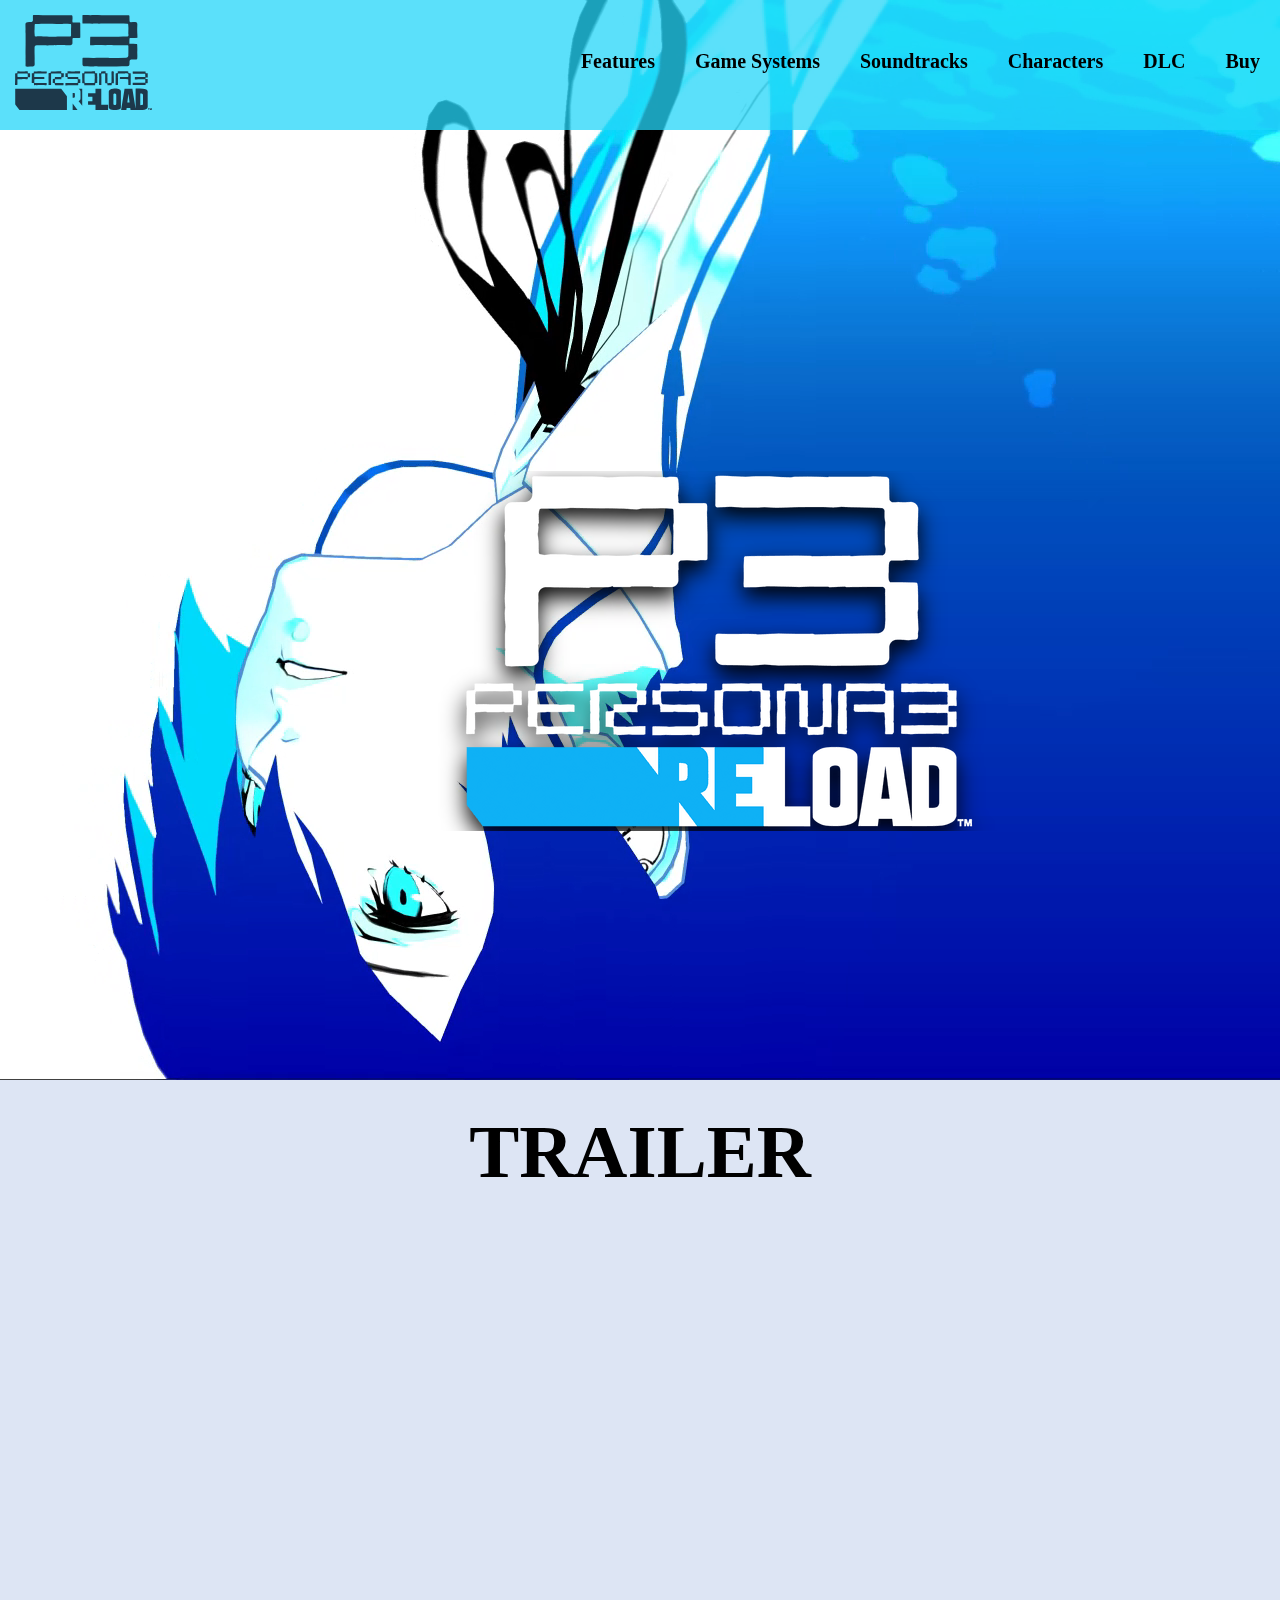
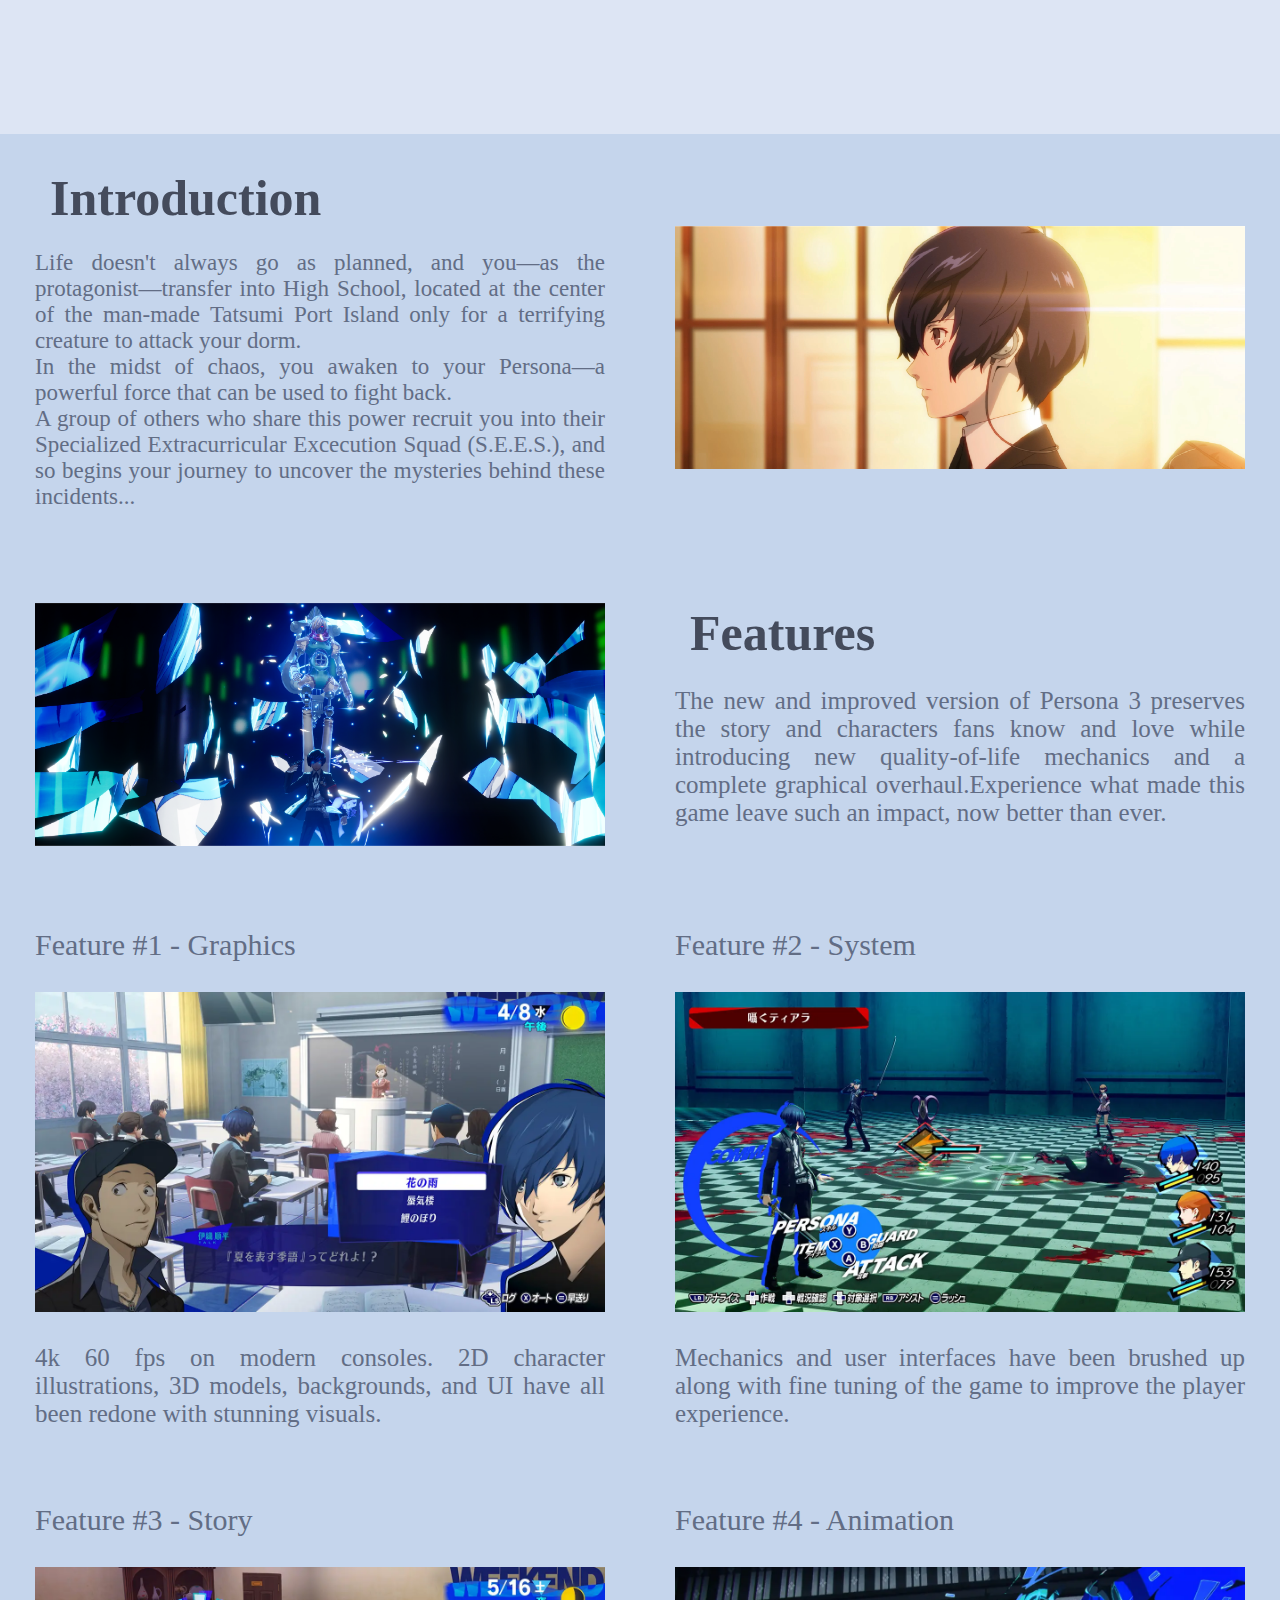
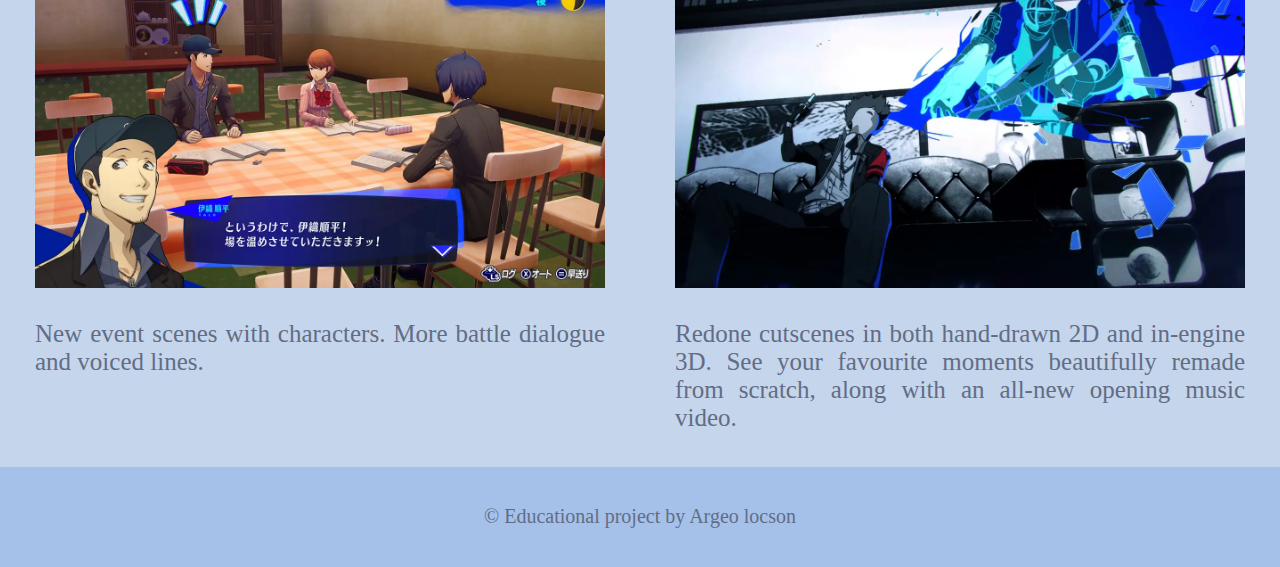
<file: Web Project/index.html>
<!DOCTYPE html>
<html>

<head>
    <title>Persona 3 Reload</title>
    <link rel="icon" type="image/x-icon" href="images/P3RLogo.png">
    <link rel="stylesheet" href="CSS/description.css">
    <link rel="stylesheet" href="CSS/navigation.css">
    <link rel="stylesheet" href="CSS/trailer.css">
    <link rel="stylesheet" href="CSS/global.css">
    <style>
        html {
            scroll-behavior: smooth;
            box-sizing: border-box;
            scroll-padding-top: 145px;
            /* height of sticky header */
          }
    
          body {
            width: 100%;
            margin: 0;
            padding: 0;
            overflow-x: hidden;
            background-color: #dde5f4;
          }
    
          .header {
            font-size: 25px;
          }
    
          .section-container {
            display: flex;
            flex-direction: row;
            font-size: 30px;
            text-align: justify;
            background-color: #c5d5ec;
          }
    
          .left-container {
            display: flex;
            justify-content: center;
            align-items: center;
            padding: 10px;
            margin: 25px 25px;
            flex: 50%;
          }
    
          .right-container {
            padding: 10px;
            display: flex;
            justify-content: center;
            align-items: center;
            margin: 25px 25px;
            flex: 50%;
          }
    
          .contact-form input {
            margin: 15px 0;
            display: block;
          }
    
          .logo6 {
            width: 50%;
            margin-left: auto;
            position: absolute;
            right: 330px;
            top: 50%;
            bottom: 0%;
            display: grid;
            width: 40%;
            justify-items: center;
            z-index: 0;
          }
    
          /* Checks for width and height of the web */
          @media (max-width: 890px) {
            iframe {
              height: 317px;
              width: 560px;
            }
    
            .trailer-section {
              margin-top: 50px;
              height: 500px;
            }
    
            .topspace {
              background-color: rgba(0, 182, 255, 0.8);
            }
    
            /* Change top bar tab lists */
            .father {
              display: contents;
            }
    
            .navbar {
              display: none;
            }
    
            /* repositions */
            .logo6 {
              right: 330px;
              top: 42%;
            }
    
            .html {
              scroll-padding-top: 275px;
              /* height of sticky header */
            }
          }
    </style>
    <script></script>
    <base />
</head>

<body>
    <nav>
        <div class="father">
            <div class="topnav">
                <a href="#" id="logo">
                    <img src="images/p3rlogo.svg">
                </a>
                <div id="myLinks">
                    <a href="./index.html">Features</a>
                    <a href="./gamesystems.html">Game Systems</a>
                    <a href="./tracks.html">Soundtracks</a>
                    <a href="./characters.html">Characters</a>
                    <a href="./dlc.html">DLC</a>
                    <a href="./buy.html">Buy</a>
                </div>
                <a href="javascript:void(0);" class="icon" onclick="myFunction()">
                    <img id="NavStackIcon" src="images/stack logo.png">
                </a>
            </div>
        </div>
        <div class="navbar">
            <a href="#" id="logo2">
                <img src="images/p3rlogo.svg">
            </a>
            <a href="./buy.html" class="menu-element">Buy</a>
            <a href="./dlc.html" class="menu-element">DLC</a>
            <a href="./characters.html" class="menu-element">Characters</a>
            <a href="./tracks.html" class="menu-element">Soundtracks</a>
            <a href="./gamesystems.html" class="menu-element">Game Systems</a>
            <a href="./index.html" class="menu-element">Features</a>
        </div>
    </nav>
    <main>
        <div id="hero" class="video-container">
            <video autoplay muted loop class="main-screen-bg">
                <source src="./Videos/maincharacterOnWater.mp4" type="video/mp4">
            </video>
            <div class="logo6">
                <h1>
            <object data="images/P3RLogo.png" title="Persona 3 Reload"> Persona 3 Reload </object>
          </h1>
            </div>
        </div>
        <div class="trailer-section">
            <span style="display: block;" id="trailer-header">TRAILER</span>
            <div class="trailer-container">
                <iframe width="840" height="475" tabindex="-1" type="text/html" src="https://www.youtube.com/embed/2hUxmiN2Qdc?autoplay=1&mute=1" title="YouTube video player" frameborder="0" allowfullscreen></iframe>
            </div>
        </div>
        <div class="intro">
            <div class="section-container">
                <div class="left-container">
                    <div class="text-section">
                        <span class="header-section">Introduction</span>
                        <p style="font-size: 23px;">Life doesn't always go as planned, and you—as the protagonist—transfer into High School, located at the center of the man-made Tatsumi Port Island only for a terrifying creature to attack your dorm.
                            <br>In the midst of chaos, you awaken to your Persona—a powerful force that can be used to fight back.
                            <br>A group of others who share this power recruit you into their Specialized Extracurricular Excecution Squad (S.E.E.S.), and so begins your journey to uncover the mysteries behind these incidents... </p>
                    </div>
                </div>
                <div class="right-container">
                    <div class="image-section">
                        <img src="images/intro-pic-mc.png">
                    </div>
                </div>
            </div>
        </div>
        <div class="game-features">
            <div class="section-container">
                <div class="left-container">
                    <div class="image-section">
                        <img src="images/intro-pic-orph.png">
                    </div>
                </div>
                <div class="right-container">
                    <div class="text-section" id="game-f">
                        <span class="header-section">Features</span>
                        <p style="font-size: 25px;">The new and improved version of Persona 3 preserves the story and characters fans know and love while introducing new quality-of-life mechanics and a complete graphical overhaul.Experience what made this game leave such an impact,
                            now better than ever.</p>
                    </div>
                </div>
            </div>
            <div class="section-container">
                <div class="features">
                    <p>Feature #1 - Graphics</p>
                    <img src="./images/graphics.webp">
                    <p class="fdesc">4k 60 fps on modern consoles. 2D character illustrations, 3D models, backgrounds, and UI have all been redone with stunning visuals.</p>
                </div>
                <div class="features">
                    <p>Feature #2 - System</p>
                    <img src="./images/system.webp">
                    <p class="fdesc">Mechanics and user interfaces have been brushed up along with fine tuning of the game to improve the player experience.</p>
                </div>
            </div>
            <div class="section-container">
                <div class="features">
                    <p>Feature #3 - Story</p>
                    <img src="./images/story.webp">
                    <p class="fdesc">New event scenes with characters. More battle dialogue and voiced lines.</p>
                </div>
                <div class="features">
                    <p>Feature #4 - Animation</p>
                    <img src="./images/animation.webp">
                    <p class="fdesc">Redone cutscenes in both hand-drawn 2D and in-engine 3D. See your favourite moments beautifully remade from scratch, along with an all-new opening music video.</p>
                </div>
            </div>
        </div>
    </main>
    <footer>
        <p> © Educational project by Argeo locson</p>
    </footer>
    <script>
        function myFunction() {
            var x = document.getElementById("myLinks");
            if (x.style.display === "block") {
              x.style.display = "none";
            } else {
              x.style.display = "block";
            }
          }
    </script>
    <script src="JS/scrollx.js"></script>
</body>

</html>
</file>
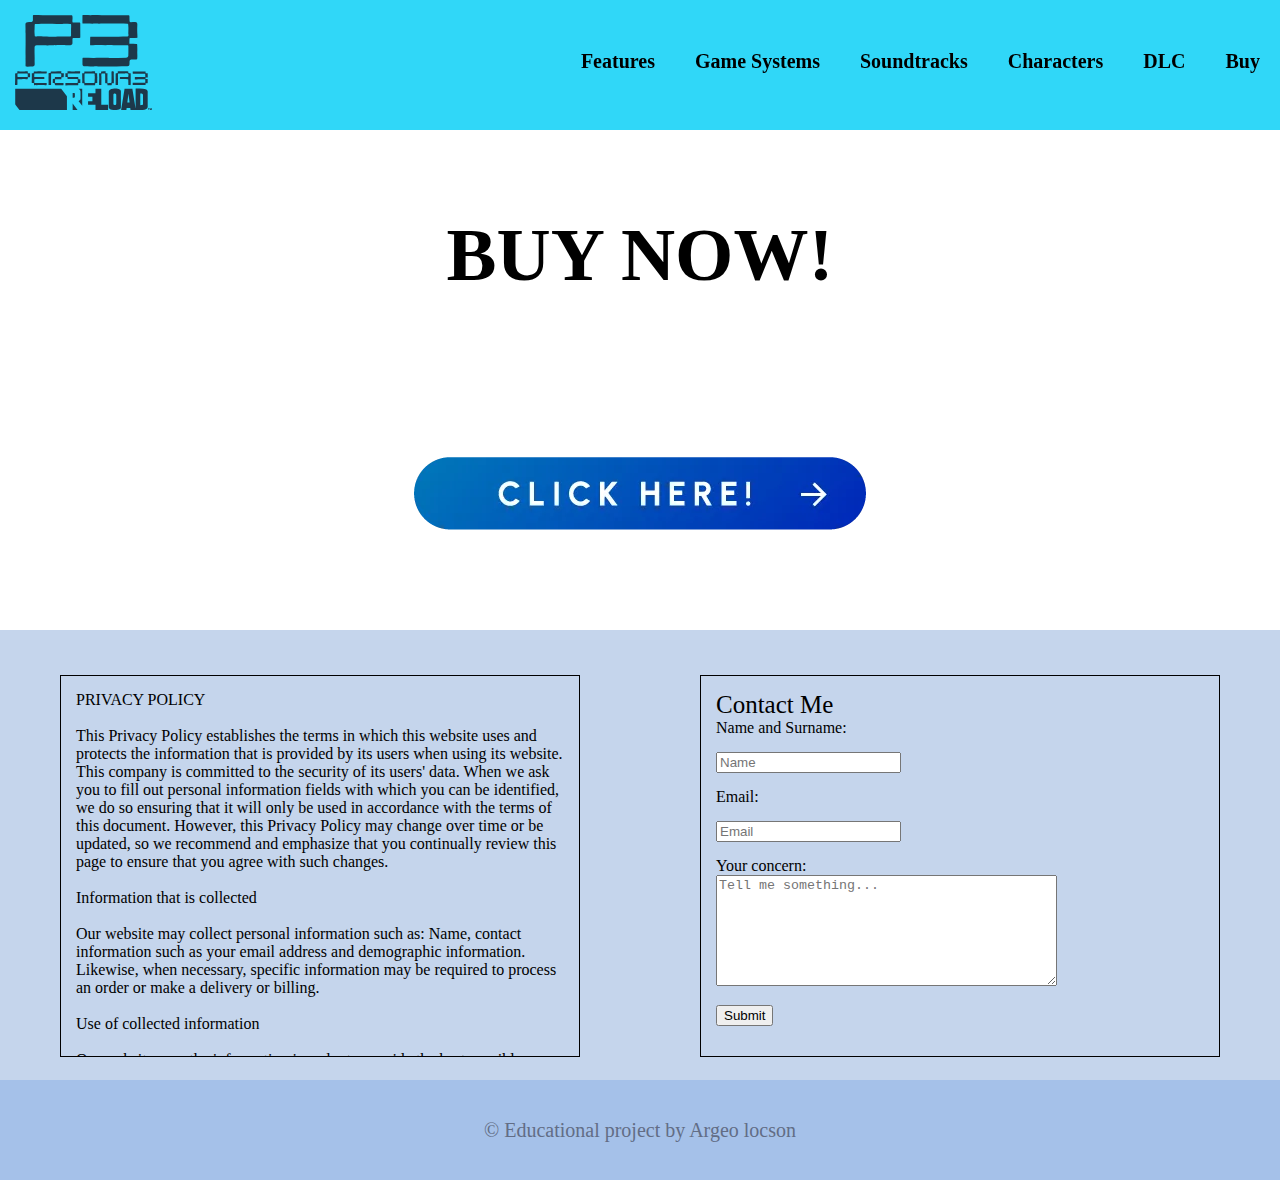
<file: Web Project/buy.html>
<!DOCTYPE html>
<html>

<head>
    <title>Persona 3 Reload</title>
    <link rel="icon" type="image/x-icon" href="images/P3RLogo.png">
    <link rel="stylesheet" href="CSS/description.css">
    <link rel="stylesheet" href="CSS/global.css">
    <link rel="stylesheet" href="CSS/characters.css">
    <link rel="stylesheet" href="CSS/navigation.css">
    <link rel="stylesheet" href="CSS/dlc.css">
    <style>
        html {
            scroll-behavior: smooth;
            box-sizing: border-box;
            scroll-padding-top: 145px;
            /* height of sticky header */
          }
    
          body {
            width: 100%;
            margin: 0;
            padding: 0;
            overflow-x: hidden;
            background-color: #dde5f4;
          }
    
          .header {
            font-size: 25px;
          }
    
          .section-container {
            display: flex;
            flex-direction: row;
            font-size: 30px;
            text-align: justify;
            background-color: #c5d5ec;
          }
    
          .left-container {
            display: flex;
            justify-content: center;
            align-items: center;
            padding: 10px;
            margin: 25px 25px;
            flex: 50%;
          }
    
          .right-container {
            padding: 10px;
            display: flex;
            justify-content: center;
            align-items: center;
            margin: 25px 25px;
            flex: 50%;
          }
    
          .end {
            width: 100%;
            height: 100px;
            background-color: #a5c1e9;
            font-size: 20px;
            display: flex;
            align-items: center;
            justify-content: center;
          }
    
          .end a {
            text-decoration: none;
            color: #626d85;
          }
    
          .contact-form input {
            margin: 15px 0;
            display: block;
          }
    
          .logo6 {
            width: 50%;
            margin-left: auto;
            position: absolute;
            right: 330px;
            top: 50%;
            bottom: 0%;
            display: grid;
            width: 40%;
            justify-items: center;
            z-index: 0;
          }
    
          /* Checks for width and height of the web */
          @media (max-width: 890px) {
            iframe {
              height: 317px;
              width: 560px;
            }
    
            .trailer-section {
              margin-top: 50px;
              height: 500px;
            }
    
            /* Change top bar tab lists */
            .father {
              display: contents;
            }
    
            .topspace {
              height: 65px;
              background-color: rgba(0, 182, 255, 0.8);
            }
    
            .navbar {
              display: none;
            }
    
            /* repositions */
            .logo6 {
              right: 330px;
              top: 42%;
            }
    
            .html {
              scroll-padding-top: 275px;
              /* height of sticky header */
            }
          }
    </style>
    <script></script>
    <base />
</head>

<body>
    <nav>
        <div class="father">
            <div class="topnav">
                <a href="#" id="logo">
                    <img src="images/p3rlogo.svg">
                </a>
                <div id="myLinks">
                    <a href="./index.html">Features</a>
                    <a href="./gamesystems.html">Game Systems</a>
                    <a href="./tracks.html">Soundtracks</a>
                    <a href="./characters.html">Characters</a>
                    <a href="./dlc.html">DLC</a>
                    <a href="./buy.html">Buy</a>
                </div>
                <a href="javascript:void(0);" class="icon" onclick="myFunction()">
                    <img id="NavStackIcon" src="images/stack logo.png">
                </a>
            </div>
        </div>
        <div class="navbar">
            <a href="#" id="logo2">
                <img src="images/p3rlogo.svg">
            </a>
            <a href="./buy.html" class="menu-element">Buy</a>
            <a href="./dlc.html" class="menu-element">DLC</a>
            <a href="./characters.html" class="menu-element">Characters</a>
            <a href="./tracks.html" class="menu-element">Soundtracks</a>
            <a href="./gamesystems.html" class="menu-element">Game Systems</a>
            <a href="./index.html" class="menu-element">Features</a>
        </div>
    </nav>
    <main>
        <div class="topspace"></div>
        <div class="buy-section">
            <span style="display: block; font-weight: 900;">BUY NOW!</span>
            <a href="https://persona.atlus.com/p3r/index.html?lang=en" target="blank_" style="width:452px;height:73px;">
                <img src="images/click_here.webp">
            </a>
        </div>
        <div class="contact-section">
            <div class="contact" style="height: 350px;"> PRIVACY POLICY
                <br>
                <br> This Privacy Policy establishes the terms in which this website uses and protects the information that is provided by its users when using its website. This company is committed to the security of its users' data. When
                we ask you to fill out personal information fields with which you can be identified, we do so ensuring that it will only be used in accordance with the terms of this document. However, this Privacy Policy may change over time or be updated,
                so we recommend and emphasize that you continually review this page to ensure that you agree with such changes.
                <br>
                <br>Information that is collected
                <br>
                <br> Our website may collect personal information such as: Name, contact information such as your email address and demographic information. Likewise, when necessary, specific information may be required to process an order or make a delivery
                or billing.
                <br>
                <br>Use of collected information
                <br>
                <br> Our website uses the information in order to provide the best possible service, particularly to maintain a record of users, orders if applicable, and improve our products and services. Emails may be sent periodically through our site
                with special offers, new products and other advertising information that we consider relevant to you or that may provide you with some benefit, these emails will be sent to the address you provide and may be canceled. whenever. This website
                is highly committed to fulfilling its commitment to keeping your information secure. We use the most advanced systems and constantly update them to ensure that there is no unauthorized access.
                <br>
                <br>Cookies
                <br>
                <br> A cookie refers to a file that is sent with the purpose of requesting permission to be stored on your computer. Upon accepting said file, it is created and the cookie is then used to obtain information regarding web traffic, and also
                facilitates future visits to a website. recurrent. Another function that cookies have is that with them the websites can recognize you individually and therefore provide you with the best personalized service on their website. Our website
                uses cookies to identify the pages that are visited and their frequency. This information is used only for statistical analysis and then the information is permanently deleted. You can delete cookies at any time from your computer. However,
                cookies help to provide a better service on the websites, they do not give access to information from your computer or from you, unless you want it and provide it directly. You can accept or deny the use of cookies, however most browsers
                automatically accept cookies as it serves to have a better web service. You can also change your computer settings to decline cookies. If they decline, you may not be able to use some of our services.
                <br>
                <br>Links to Third Parties
                <br>
                <br> This website may contain links to other sites that may be of interest to you. Once you click on these links and leave our page, we no longer have control over the site to which you are redirected and therefore we are not responsible for
                the terms or privacy or the protection of your data on those other third party sites. These sites are subject to their own privacy policies, so it is recommended that you consult them to confirm that you agree with them.
                <br>
                <br>Control of your personal information
                <br>
                <br> At any time you may restrict the collection or use of personal information that is provided to our website. Each time you are asked to fill out a form, such as the user registration form, you can check or uncheck the option to receive
                information by email. If you have selected the option to receive our newsletter or advertising, you can cancel it at any time. This company will not sell, assign or distribute personal information that is collected without your consent,
                unless required by a judge with a court order. This website reserves the right to change the terms of this Privacy Policy at any time.
            </div>
            <div class="contact" style="height: 350px;" id="special-contact">
                <span class="header">Contact Me</span>
                <form class="contact-form" method="" action="">
                    <span>Name and Surname:</span>
                    <input type="text" id="input-name" placeholder="Name">
                    <span>Email:</span>
                    <input type="email" id="input-email" placeholder="Email">
                    <span>Your concern:</span>
                    <br>
                    <textarea name="input-subject" placeholder="Tell me something..." cols="40" rows="7	"></textarea>
                    <input type="submit" id="submit_button" value="Submit">
                </form>
            </div>
        </div>
    </main>
    <footer>
        <p> © Educational project by Argeo locson</p>
    </footer>
    <script>
        function myFunction() {
            var x = document.getElementById("myLinks");
            if (x.style.display === "block") {
              x.style.display = "none";
            } else {
              x.style.display = "block";
            }
          }
    </script>
    <script src="JS/scrollx.js"></script>
</body>

</html>
</file>
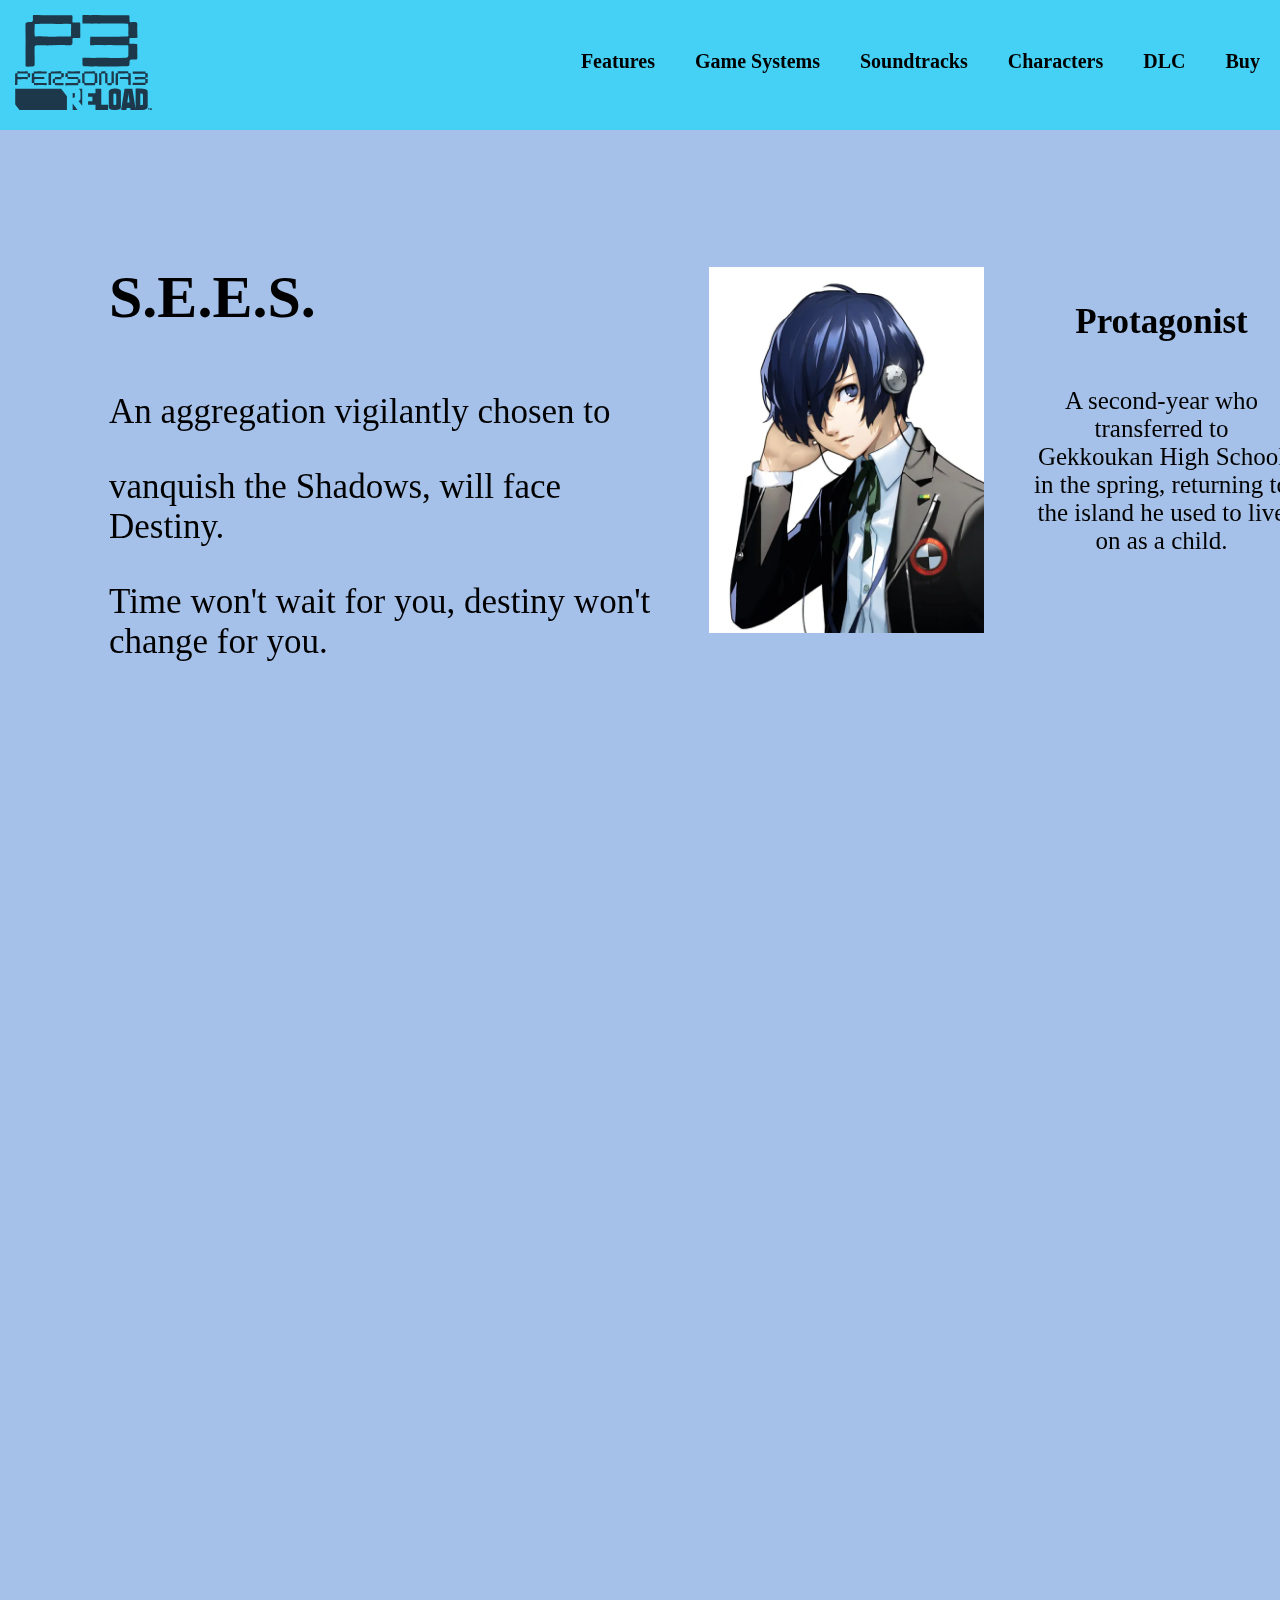
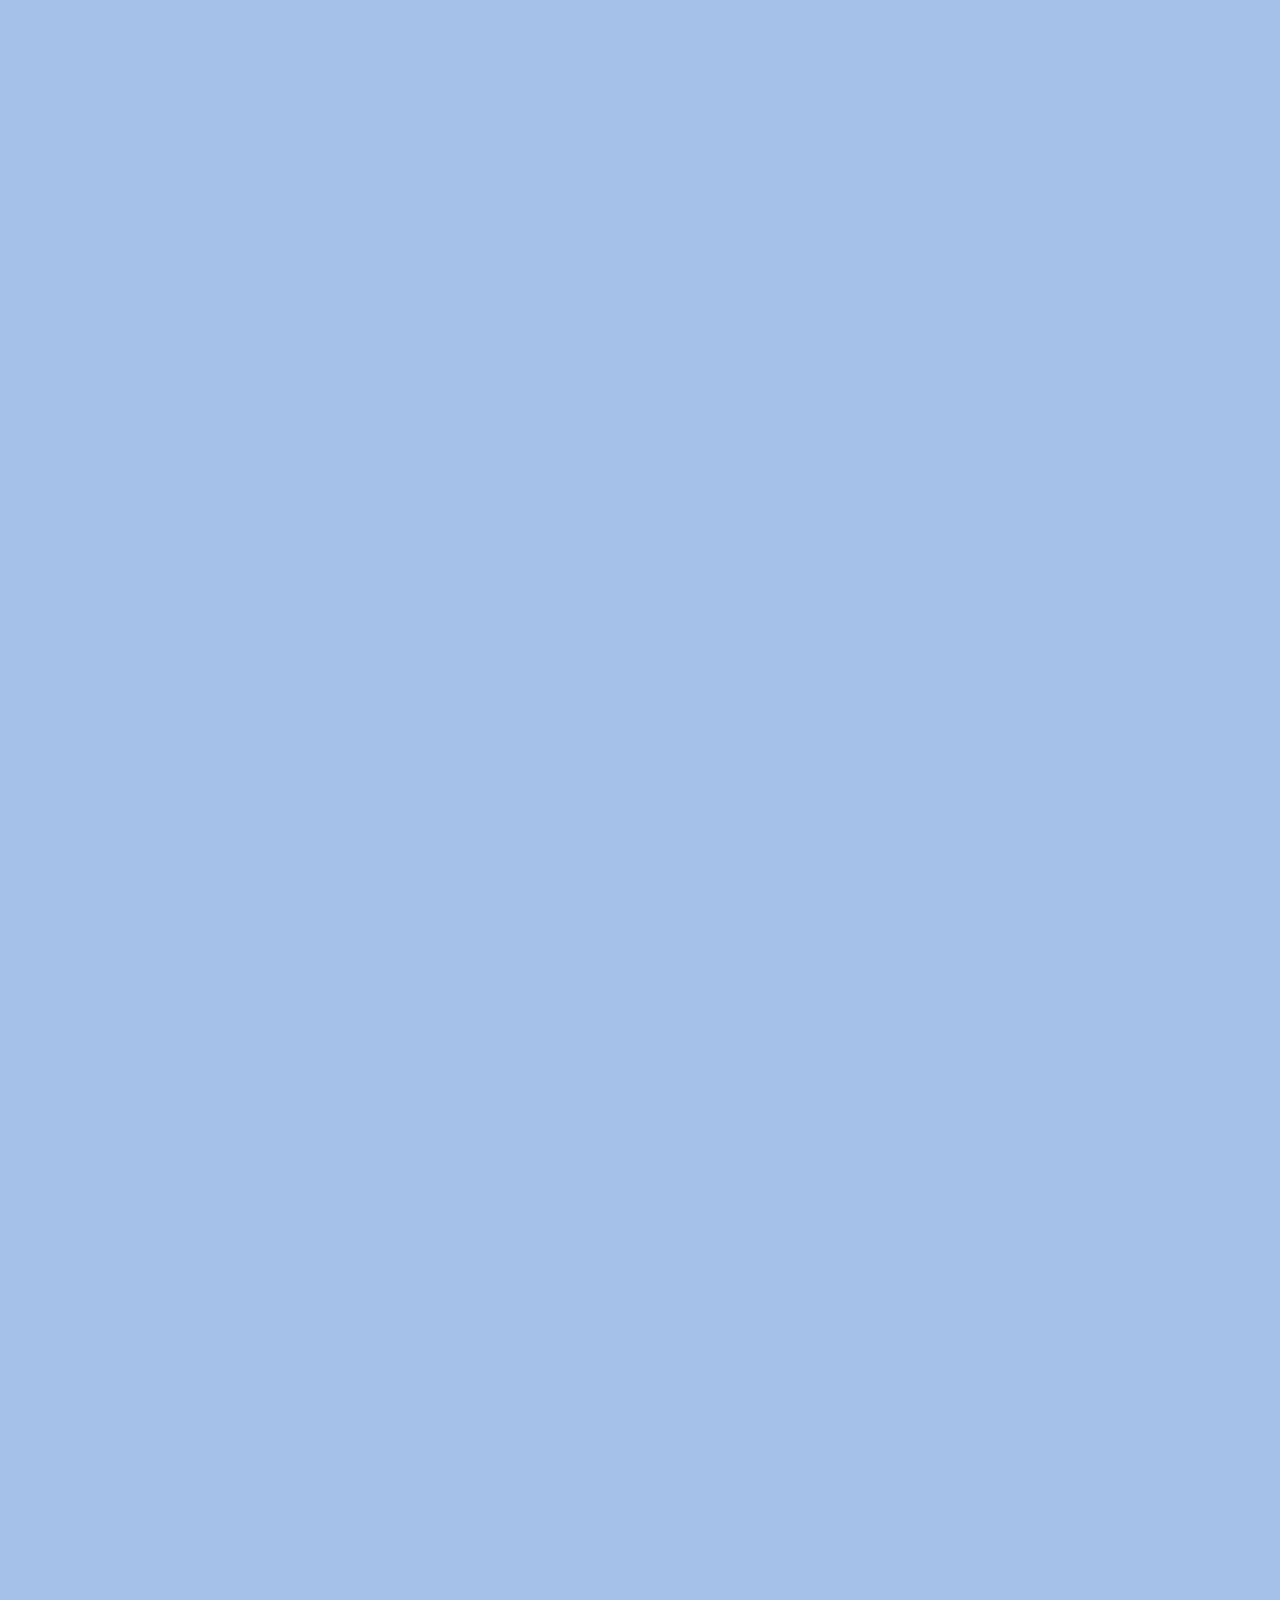
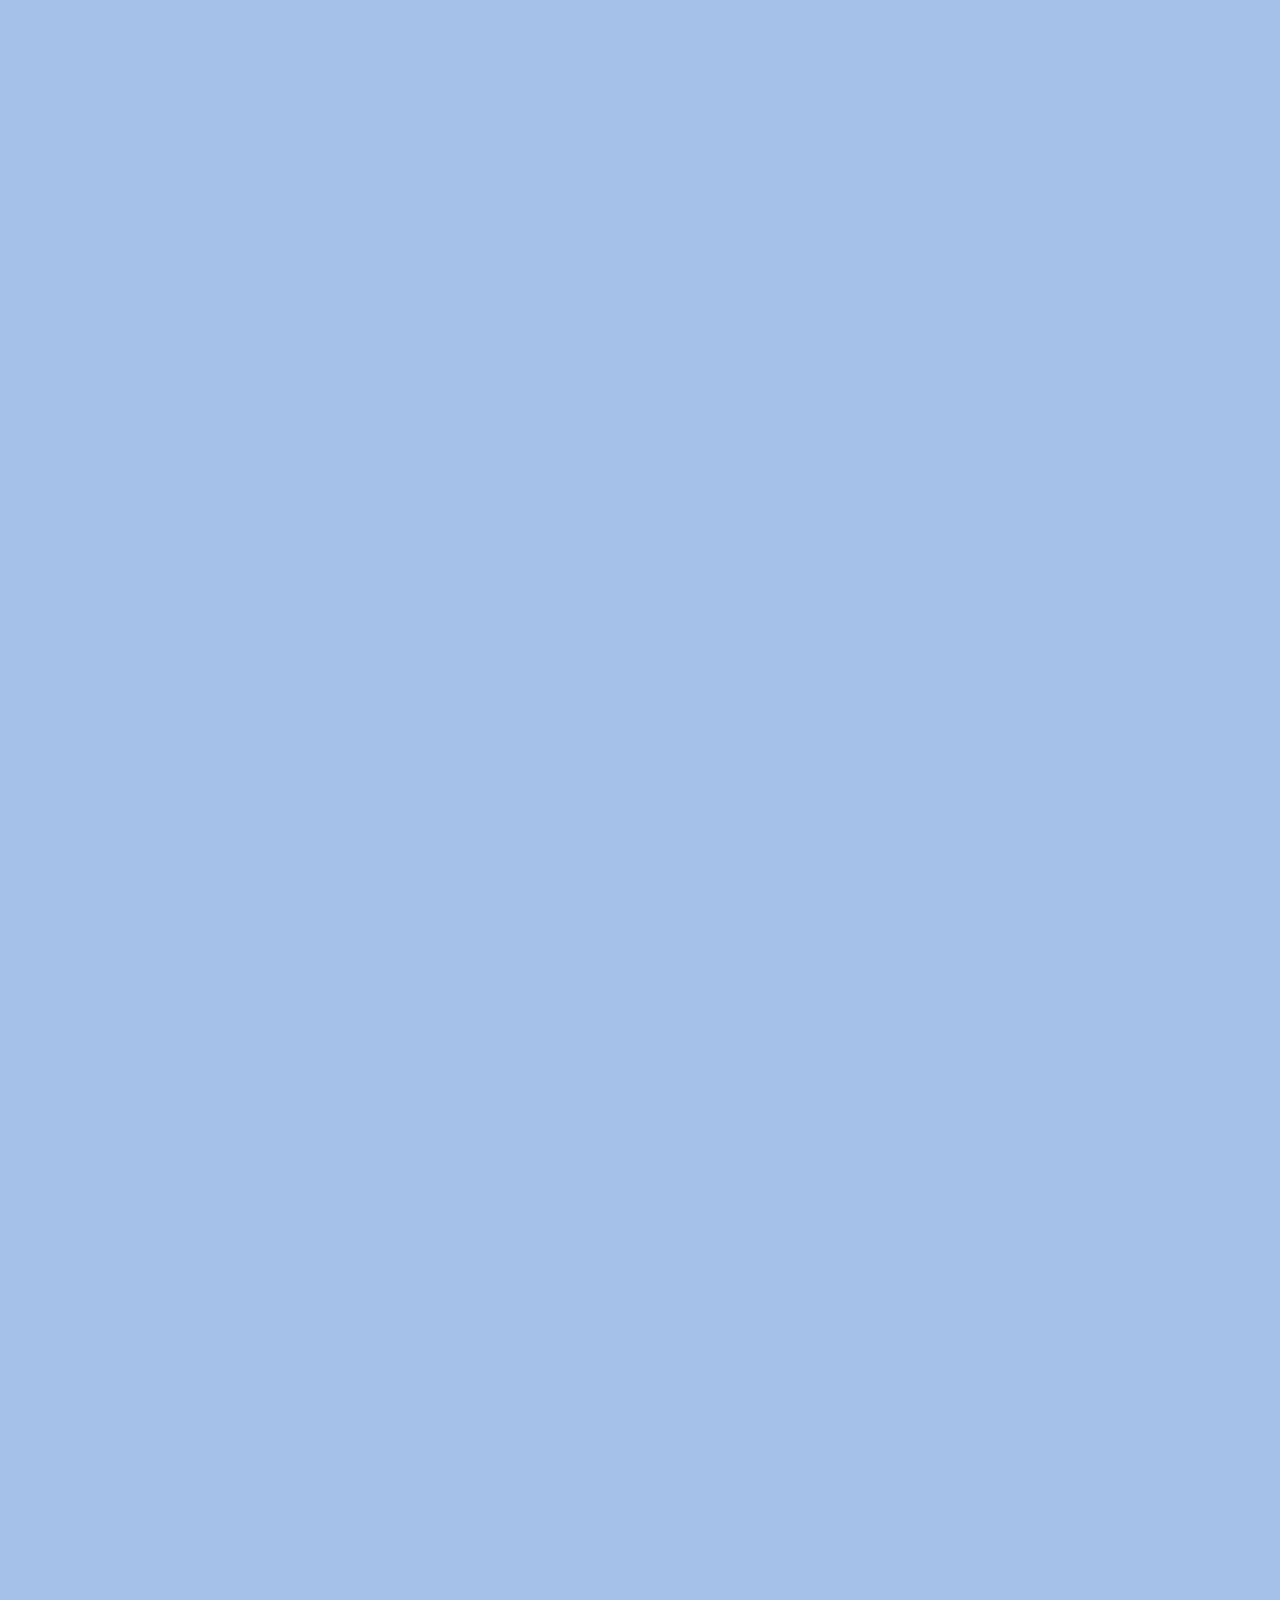
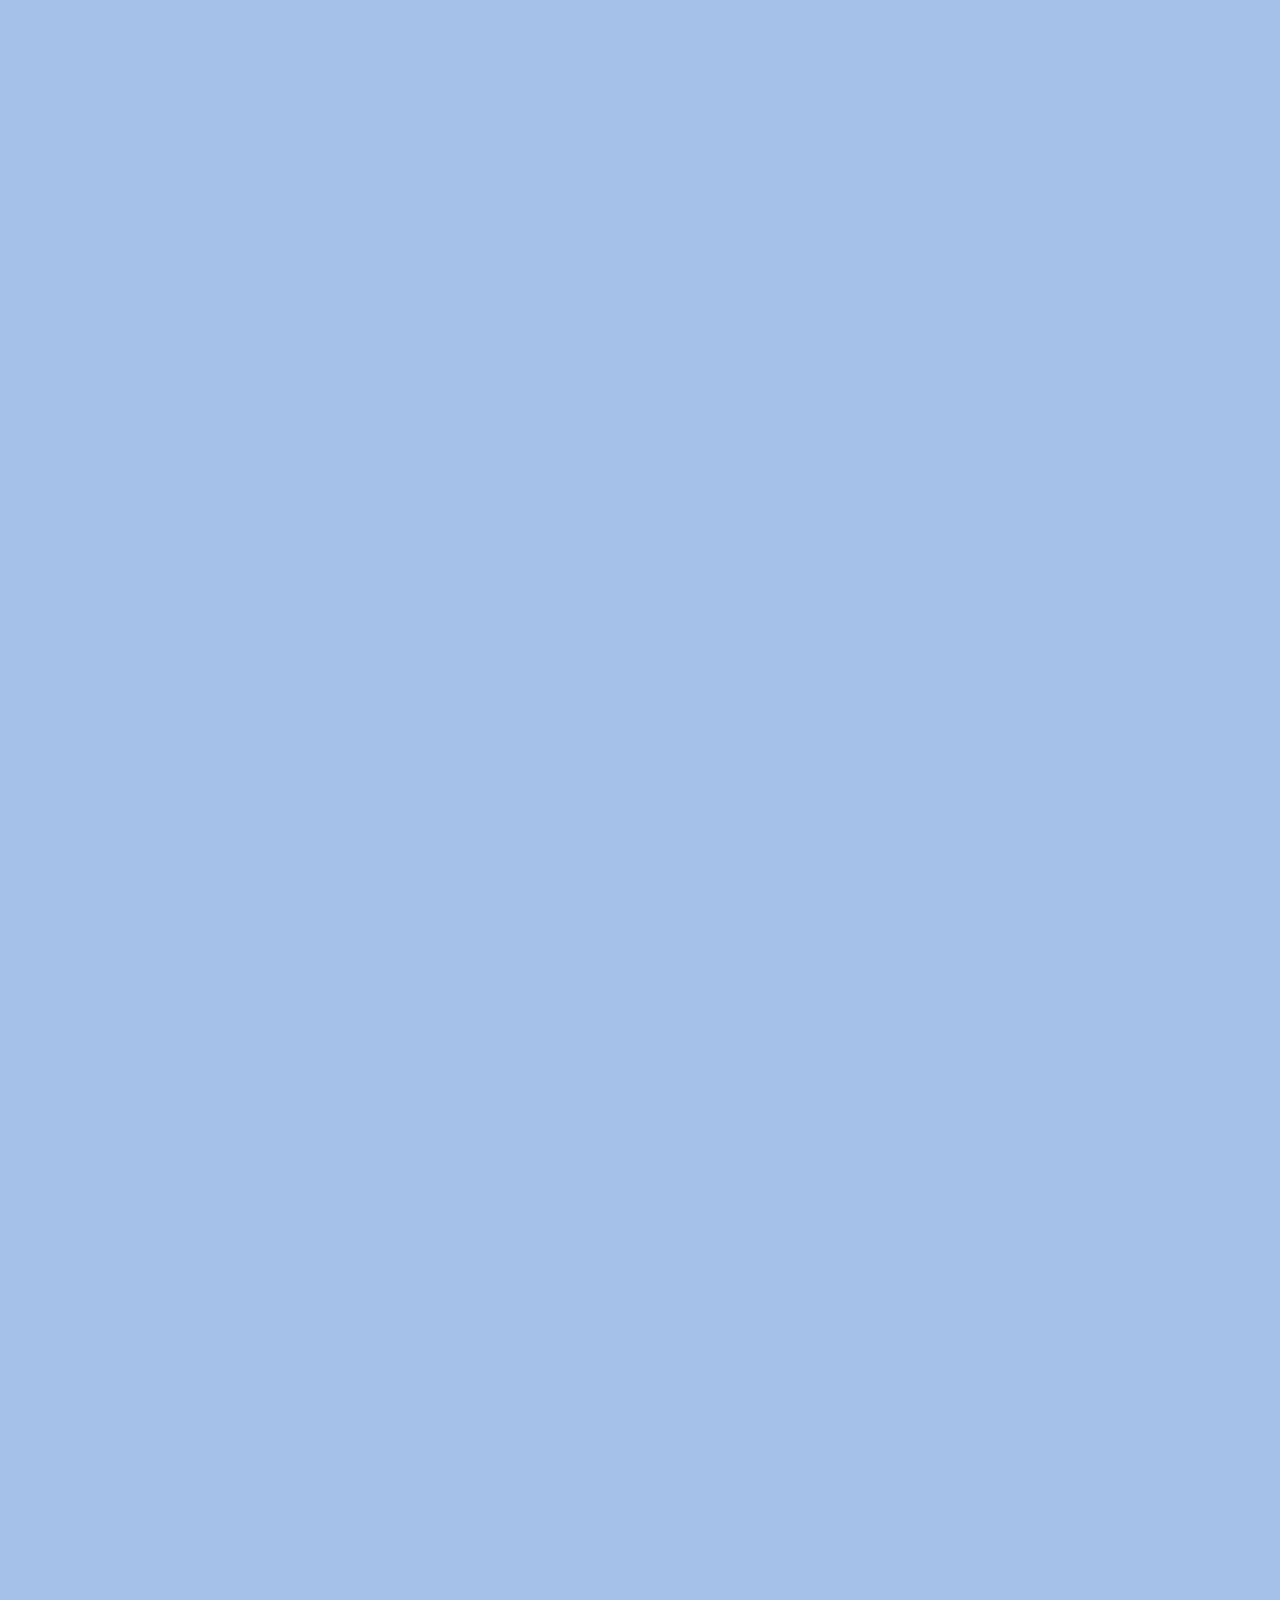
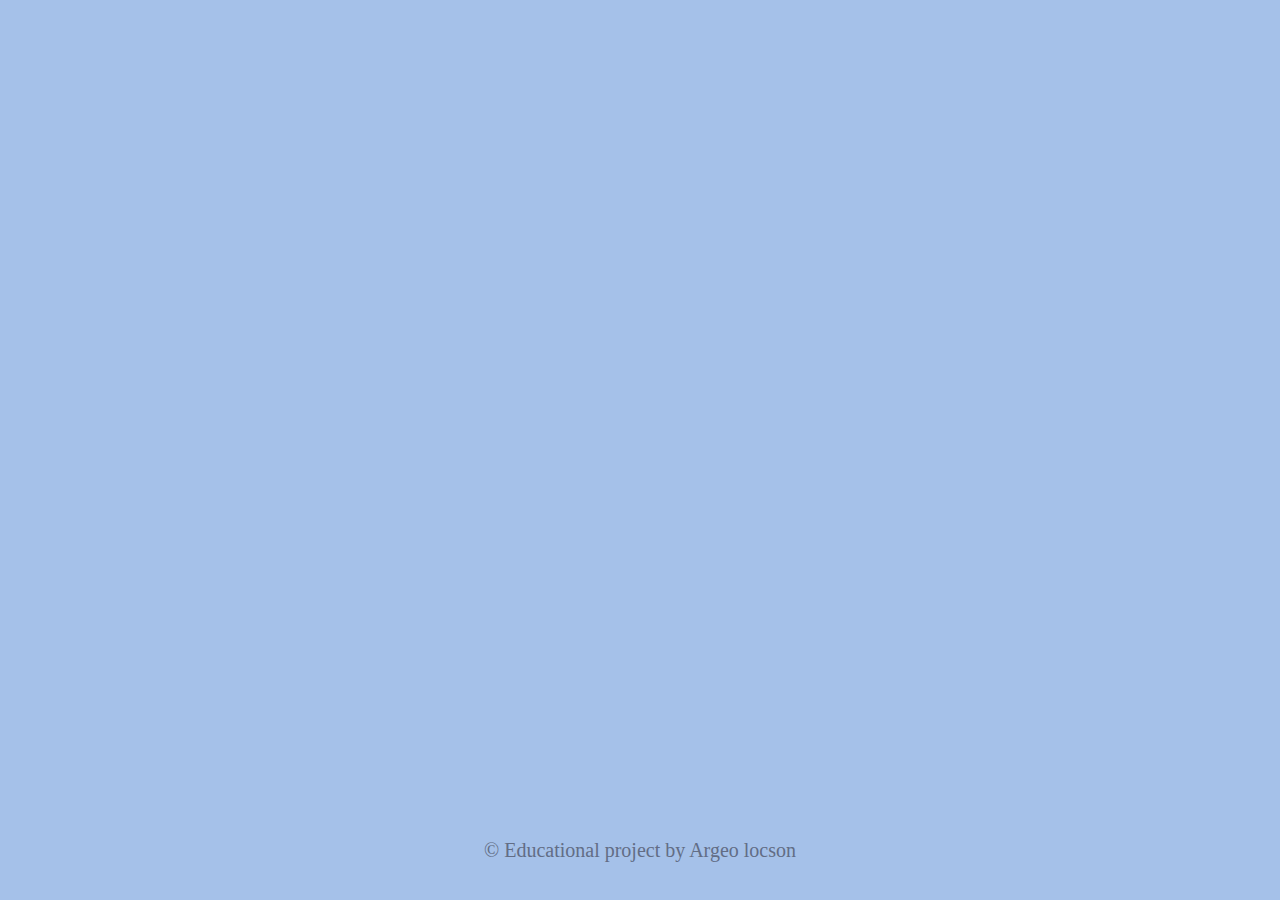
<file: Web Project/characters.html>
<!DOCTYPE html>
<html>

<head>
    <title>Persona 3 Reload</title>
    <link rel="icon" type="image/x-icon" href="images/P3RLogo.png">
    <link rel="stylesheet" href="CSS/description.css">
    <link rel="stylesheet" href="CSS/global.css">
    <link rel="stylesheet" href="CSS/characters.css">
    <link rel="stylesheet" href="CSS/navigation.css">
    <link rel="stylesheet" href="CSS/trailer.css">
    <style>
        html {
            scroll-behavior: smooth;
            box-sizing: border-box;
            scroll-padding-top: 145px;
            /* height of sticky header */
          }
    
          body {
            width: 100%;
            margin: 0;
            padding: 0;
            overflow-x: hidden;
            background-color: #dde5f4;
          }
    
          .header {
            font-size: 25px;
          }
    
          .section-container {
            display: flex;
            flex-direction: row;
            font-size: 30px;
            text-align: justify;
            background-color: #c5d5ec;
          }
    
          .left-container {
            display: flex;
            justify-content: center;
            align-items: center;
            padding: 10px;
            margin: 25px 25px;
            flex: 50%;
          }
    
          .right-container {
            padding: 10px;
            display: flex;
            justify-content: center;
            align-items: center;
            margin: 25px 25px;
            flex: 50%;
          }
    
          .end {
            width: 100%;
            height: 100px;
            background-color: #a5c1e9;
            font-size: 20px;
            display: flex;
            align-items: center;
            justify-content: center;
          }
    
          .end a {
            text-decoration: none;
            color: #626d85;
          }
    
          .contact-form input {
            margin: 15px 0;
            display: block;
          }
    
          .logo6 {
            width: 50%;
            margin-left: auto;
            position: absolute;
            right: 330px;
            top: 50%;
            bottom: 0%;
            display: grid;
            width: 40%;
            justify-items: center;
            z-index: 0;
          }
    
          /* Checks for width and height of the web */
          @media (max-width: 890px) {
            iframe {
              height: 317px;
              width: 560px;
            }
    
            .trailer-section {
              margin-top: 50px;
              height: 500px;
            }
    
            /* Change top bar tab lists */
            .father {
              display: contents;
            }
    
            .topspace {
              height: 65px;
              background-color: rgba(0, 182, 255, 0.8);
            }
    
            .navbar {
              display: none;
            }
    
            /* repositions */
            .logo6 {
              right: 330px;
              top: 42%;
            }
    
            .html {
              scroll-padding-top: 275px;
              /* height of sticky header */
            }
          }
    </style>
    <script></script>
    <base />
</head>

<body>
    <nav>
        <div class="father">
            <div class="topnav">
                <a href="#" id="logo">
                    <img src="images/p3rlogo.svg">
                </a>
                <div id="myLinks">
                    <a href="./index.html">Features</a>
                    <a href="./gamesystems.html">Game Systems</a>
                    <a href="./tracks.html">Soundtracks</a>
                    <a href="./characters.html">Characters</a>
                    <a href="./dlc.html">DLC</a>
                    <a href="./buy.html">Buy</a>
                </div>
                <a href="javascript:void(0);" class="icon" onclick="myFunction()">
                    <img id="NavStackIcon" src="images/stack logo.png">
                </a>
            </div>
        </div>
        <div class="navbar">
            <a href="#" id="logo2">
                <img src="images/p3rlogo.svg">
            </a>
            <a href="./buy.html" class="menu-element">Buy</a>
            <a href="./dlc.html" class="menu-element">DLC</a>
            <a href="./characters.html" class="menu-element">Characters</a>
            <a href="./tracks.html" class="menu-element">Soundtracks</a>
            <a href="./gamesystems.html" class="menu-element">Game Systems</a>
            <a href="./index.html" class="menu-element">Features</a>
        </div>
    </nav>
    <main>
        <div class="sticky-parent">
            <div class="sticky">
                <div class="scroll-section">
                    <div class="section-item" id="sees">
                        <p style="font-size: 60px; font-weight: 900;">S.E.E.S.</p>
                        <p style="font-size: 35px;"> An aggregation vigilantly chosen to </p>
                        <p style="font-size: 35px;"> vanquish the Shadows, will face Destiny. </p>
                        <p style="font-size: 35px;"> Time won't wait for you, destiny won't change for you. </p>
                    </div>
                    <div class="section-item character-card">
                        <div class="char-face">
                            <img src="./images/yuki.webp">
                        </div>
                        <div class="split-section" style="max-width: 50%;">
                            <p class="name">Protagonist</p>
                            <p class="story">A second-year who transferred to Gekkoukan High School in the spring, returning to the island he used to live on as a child.</p>
                        </div>
                    </div>
                    <div class="section-item character-card">
                        <div class="char-face">
                            <img src="./images/yukari.webp">
                        </div>
                        <div class="split-section" style="max-width: 50%;">
                            <p class="name"> Yukari Takeba</p>
                            <p class="story">A second-year at Gekkoukan High School and a classmate of the Protagonist. Her cheerful personality and good looks attract many admirers, but beneath the pleasantries, she's rather headstrong and aloof.</p>
                        </div>
                    </div>
                    <div class="section-item character-card">
                        <div class="char-face">
                            <img src="./images/junpei.webp">
                        </div>
                        <div class="split-section" style="max-width: 50%;">
                            <p class="name">Junpei Iori</p>
                            <p class="story">Another of the Protagonist's classmates, next to Yukari. He awakens to his Persona abilities shortly after the Protagonist transfers into the school, prompting him to join the rest of SEES in the Iwatodai Dorm.</p>
                        </div>
                    </div>
                    <div class="section-item character-card">
                        <div class="char-face">
                            <img src="./images/akihiko.webp">
                        </div>
                        <div class="split-section" style="max-width: 50%;">
                            <p class="name">Akihiko Sanada</p>
                            <p class="story">A third-year at Gekkoukan High School and one of the founding members of SEES. He’s the captain of the boxing team and excels in academics as well, earning him a lot of fans around school.</p>
                        </div>
                    </div>
                    <div class="section-item character-card">
                        <div class="char-face">
                            <img src="./images/mitsuru.webp">
                        </div>
                        <div class="split-section" style="max-width: 50%;">
                            <p class="name">Mitsuru Kirijo</p>
                            <p class="story">The heiress of a powerful international corporation, the Kirijo Group. She’s a third-year at Gekkoukan High School and serves as student council president. She also leads SEES and organizes their operations.
                        </div>
                    </div>
                    <div class="section-item character-card">
                        <div class="char-face">
                            <img src="./images/fuuka.webp">
                        </div>
                        <div class="split-section" style="max-width: 50%;">
                            <p class="name">Fuuka Yamagishi</p>
                            <p class="story">A quiet and calm second-year at Gekkoukan High School. Less upstanding students take advantage of her timidness, turning her into a bullying target.</p>
                        </div>
                    </div>
                    <div class="section-item character-card">
                        <div class="char-face">
                            <img src="./images/koromaru.webp">
                        </div>
                        <div class="split-section" style="max-width: 50%;">
                            <p class="name">Koromaru</p>
                            <p class="story">A dog who awakens to the power of Persona after a tragic event. Since his original owner—the priest of the dorm's neighboring Naganaki Shrine—had passed away, the protagonist and friends take him in as a full-fledged member
                                of SEES.</p>
                        </div>
                    </div>
                    <div class="section-item character-card">
                        <div class="char-face">
                            <img src="./images/aigis.webp">
                        </div>
                        <div class="split-section" style="max-width: 50%;">
                            <p class="name">Aigis</p>
                            <p class="story">A man-made Anti-Shadow Suppression Weapon, 7th Generation. She joins SEES as an android with a humanlike heart, granting her the power of Persona.</p>
                        </div>
                    </div>
                    <div class="section-item character-card">
                        <div class="char-face">
                            <img src="./images/ken.webp">
                        </div>
                        <div class="split-section" style="max-width: 50%;">
                            <p class="name">Ken Amada</p>
                            <p class="story">The youngest member of SEES—a 5th grader at Gekkoukan Elementary. After losing his mother in an accident, he comes to live at the Iwatodai Dorm.</p>
                        </div>
                    </div>
                    <div class="section-item character-card">
                        <div class="char-face">
                            <img src="./images/shinjiro.webp">
                        </div>
                        <div class="split-section" style="max-width: 50%;">
                            <p class="name">Shinjiro Aragaki</p>
                            <p class="story">A third-year at Gekkoukan High, though he can rarely be seen at school. He was a founding member of SEES alongside Mitsuru and Akihiko. After distancing himself for about two years, a certain turn of events convinces him to
                                rejoin the group.</p>
                        </div>
                    </div>
                    <div class="section-item">
                        <p style="font-size: 60px; font-weight: 900;">STREGA</p>
                        <p style="font-size: 25px;">The Dark Hour is a period of time hidden between each day that most people cannot perceive.</p>
                        <p style="font-size: 25px;">A group called Strega takes advantage of this, using it to carry out requests for revenge on others.</p>
                        <p style="font-size: 25px;">As the members of S.E.E.S. strive to solve the mystery of the Dark Hour, Strega stands before them as an adversary</p>
                    </div>
                    <div class="section-item character-card">
                        <div class="char-face">
                            <img src="./images/takaya.webp">
                        </div>
                        <div class="split-section" style="max-width: 50%;">
                            <p class="name">Takaya</p>
                            <p class="story">The leader of Strega, a group of three that uses the Dark Hour as a means to carry out requests for revenge. He considers the Dark Hour to be a special gift reserved only for those with the power of Persona, and does not wish
                                for it to disappear.</p>
                        </div>
                    </div>
                    <div class="section-item character-card">
                        <div class="char-face">
                            <img src="./images/jin.webp">
                        </div>
                        <div class="split-section" style="max-width: 50%;">
                            <p class="name">Jin</p>
                            <p class="story">A member of Strega, a group of three that uses the Dark Hour as a means to carry out requests for revenge. He is an intelligent young man who specializes in data analysis and runs the Revenge Request website for Strega's activities.</p>
                        </div>
                    </div>
                    <div class="section-item character-card">
                        <div class="char-face">
                            <img src="./images/chidori.webp">
                        </div>
                        <div class="split-section" style="max-width: 50%;">
                            <p class="name">Chidori</p>
                            <p class="story">A member of Strega, a group of three that uses the Dark Hour as a means to carry out requests for revenge. She wears a striking white dress and rarely shows emotion, coldly pushing away those who dare speak to her.</p>
                        </div>
                    </div>
                </div>
            </div>
        </div>
    </main>
    <footer>
        <p> © Educational project by Argeo locson</p>
    </footer>
    <script>
        function myFunction() {
            var x = document.getElementById("myLinks");
            if (x.style.display === "block") {
              x.style.display = "none";
            } else {
              x.style.display = "block";
            }
          }
    </script>
    <script src="JS/scrollx.js"></script>
</body>

</html>
</file>
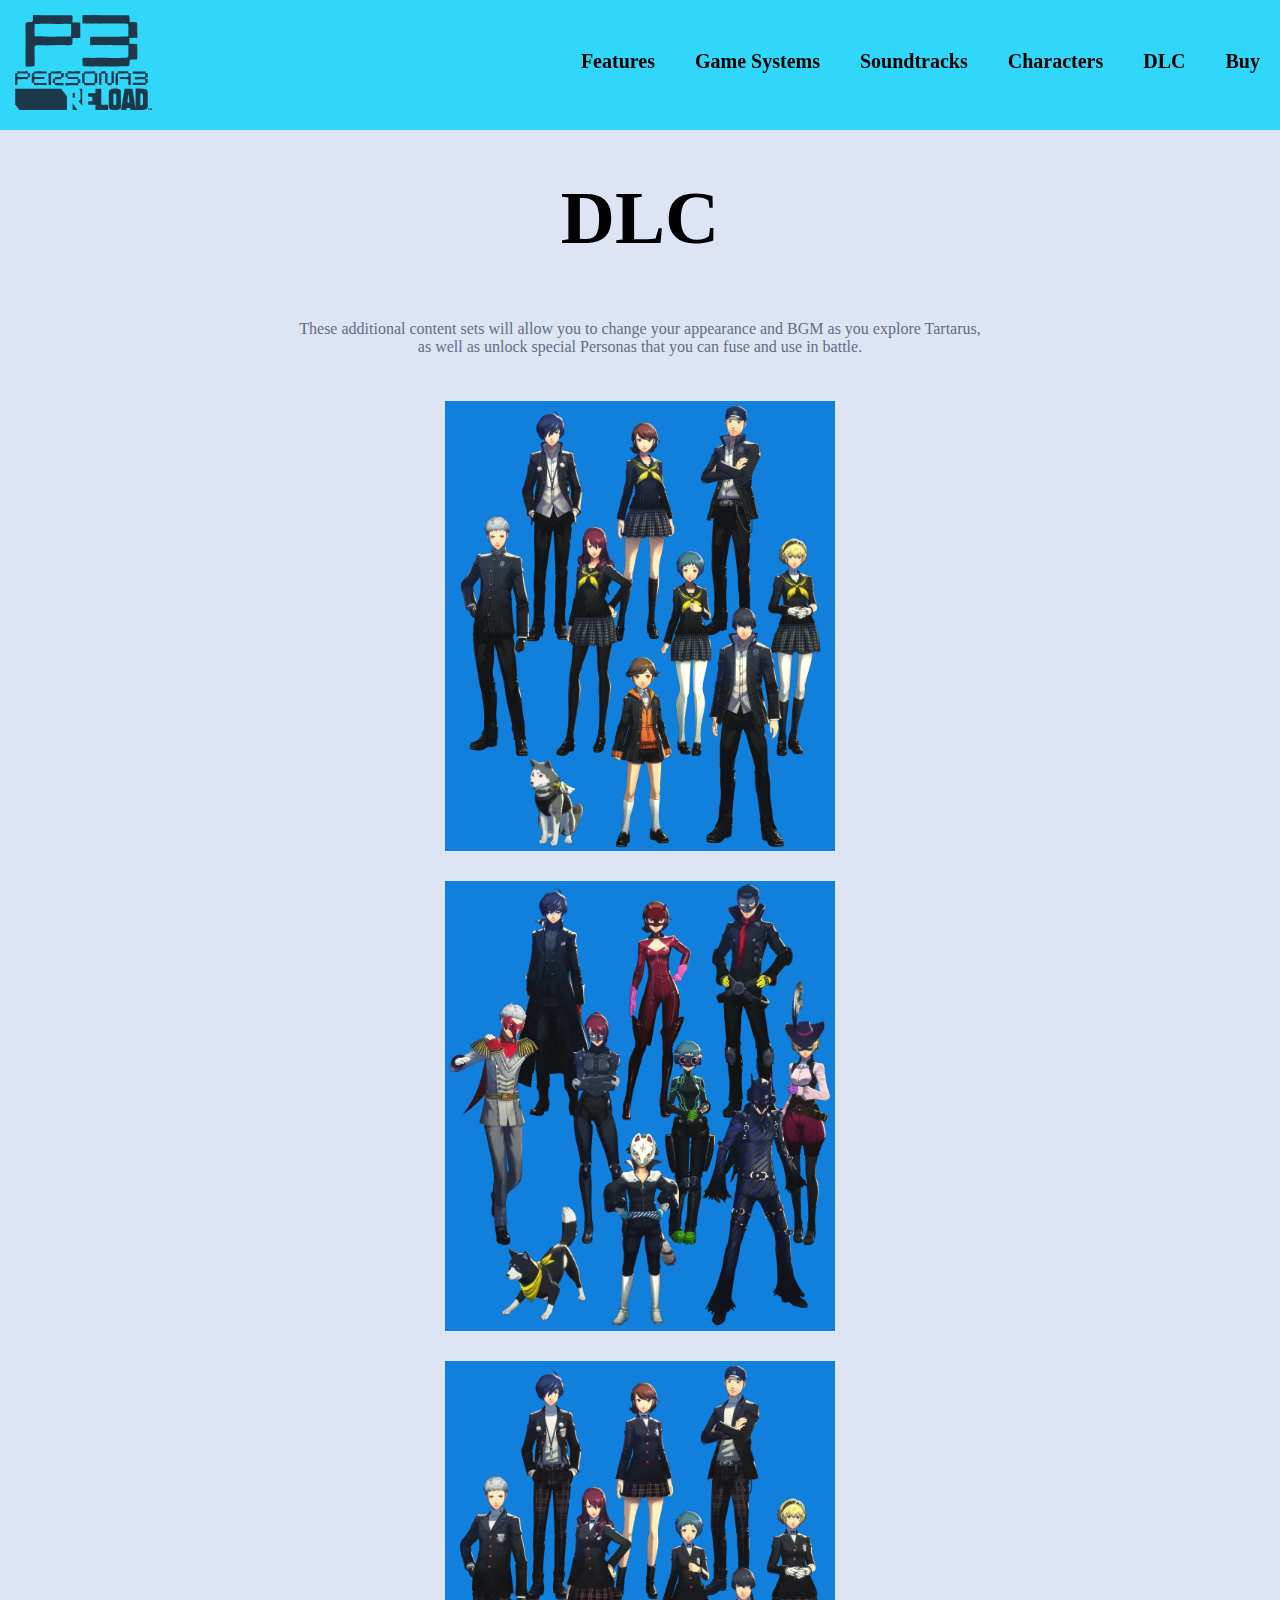
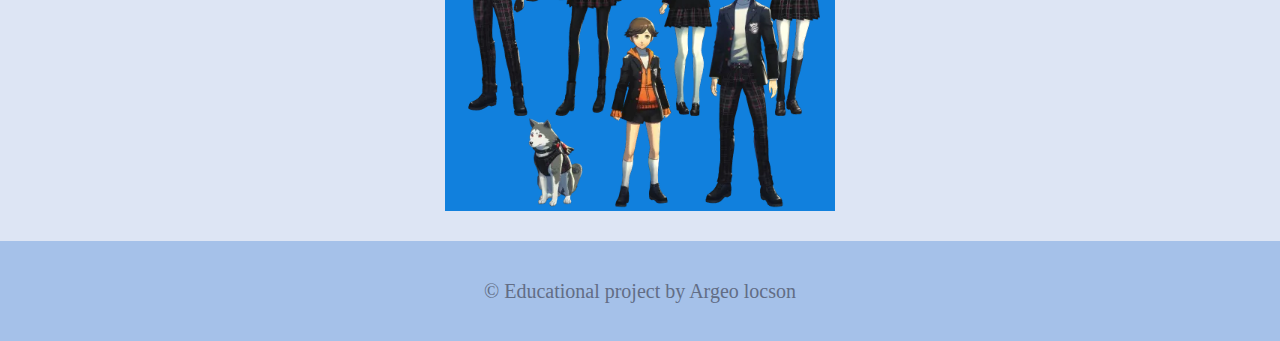
<file: Web Project/dlc.html>
<!DOCTYPE html>
<html>

<head>
    <title>Persona 3 Reload</title>
    <link rel="icon" type="image/x-icon" href="images/P3RLogo.png">
    <link rel="stylesheet" href="CSS/description.css">
    <link rel="stylesheet" href="CSS/global.css">
    <link rel="stylesheet" href="CSS/characters.css">
    <link rel="stylesheet" href="CSS/navigation.css">
    <link rel="stylesheet" href="CSS/dlc.css">
    <style>
        html {
            scroll-behavior: smooth;
            box-sizing: border-box;
            scroll-padding-top: 145px;
            /* height of sticky header */
          }
    
          body {
            width: 100%;
            margin: 0;
            padding: 0;
            overflow-x: hidden;
            background-color: #dde5f4;
          }
    
          .header {
            font-size: 25px;
          }
    
          .section-container {
            display: flex;
            flex-direction: row;
            font-size: 30px;
            text-align: justify;
            background-color: #c5d5ec;
          }
    
          .left-container {
            display: flex;
            justify-content: center;
            align-items: center;
            padding: 10px;
            margin: 25px 25px;
            flex: 50%;
          }
    
          .right-container {
            padding: 10px;
            display: flex;
            justify-content: center;
            align-items: center;
            margin: 25px 25px;
            flex: 50%;
          }
    
          .end {
            width: 100%;
            height: 100px;
            background-color: #a5c1e9;
            font-size: 20px;
            display: flex;
            align-items: center;
            justify-content: center;
          }
    
          .end a {
            text-decoration: none;
            color: #626d85;
          }
    
          .contact-form input {
            margin: 15px 0;
            display: block;
          }
    
          .logo6 {
            width: 50%;
            margin-left: auto;
            position: absolute;
            right: 330px;
            top: 50%;
            bottom: 0%;
            display: grid;
            width: 40%;
            justify-items: center;
            z-index: 0;
          }
    
          /* Checks for width and height of the web */
          @media (max-width: 890px) {
            iframe {
              height: 317px;
              width: 560px;
            }
    
            .trailer-section {
              margin-top: 50px;
              height: 500px;
            }
    
            /* Change top bar tab lists */
            .father {
              display: contents;
            }
    
            .topspace {
              height: 65px;
              background-color: rgba(0, 182, 255, 0.8);
            }
    
            .navbar {
              display: none;
            }
    
            /* repositions */
            .logo6 {
              right: 330px;
              top: 42%;
            }
    
            .html {
              scroll-padding-top: 275px;
              /* height of sticky header */
            }
          }
    </style>
    <script></script>
    <base />
</head>

<body>
    <nav>
        <div class="father">
            <div class="topnav">
                <a href="#" id="logo">
                    <img src="images/p3rlogo.svg">
                </a>
                <div id="myLinks">
                    <a href="./index.html">Features</a>
                    <a href="./gamesystems.html">Game Systems</a>
                    <a href="./tracks.html">Soundtracks</a>
                    <a href="./characters.html">Characters</a>
                    <a href="./dlc.html">DLC</a>
                    <a href="./buy.html">Buy</a>
                </div>
                <a href="javascript:void(0);" class="icon" onclick="myFunction()">
                    <img id="NavStackIcon" src="images/stack logo.png">
                </a>
            </div>
        </div>
        <div class="navbar">
            <a href="#" id="logo2">
                <img src="images/p3rlogo.svg">
            </a>
            <a href="./buy.html" class="menu-element">Buy</a>
            <a href="./dlc.html" class="menu-element">DLC</a>
            <a href="./characters.html" class="menu-element">Characters</a>
            <a href="./tracks.html" class="menu-element">Soundtracks</a>
            <a href="./gamesystems.html" class="menu-element">Game Systems</a>
            <a href="./index.html" class="menu-element">Features</a>
        </div>
    </nav>
    <main>
        <div class="topspace"></div>
        <div class="dlc-section">
            <span style="display: block;" id="dlc">DLC</span>
            <span style="display: block;" id="dlc-desc"> These additional content sets will allow you to change your appearance and BGM as you explore Tartarus, <br>as well as unlock special Personas that you can fuse and use in battle. </span>
            <div class="dlc-options">
                <div class="flip-card">
                    <div class="flip-card-inner">
                        <div class="flip-card-front">
                            <img src="./images/p4g_dlc.webp" alt="Avatar" style="width:390px;height:450px;">
                        </div>
                        <div class="flip-card-back">
                            <h1>Persona 4 Yasogami High Costume Set</h1>
                            <p>Release date: 02/02/2024</p>
                            <p>This set allows S.E.E.S. members to change into Yasogami High costumes from Persona 4 Golden when exploring and battling in Tartarus.</p>
                            <img src="./images/p4g_show_off.webp">
                        </div>
                    </div>
                </div>
                <div class="flip-card">
                    <div class="flip-card-inner">
                        <div class="flip-card-front">
                            <img src="./images/p5r_dlc_mementos.webp" alt="Avatar" style="width:390px;height:450px;">
                        </div>
                        <div class="flip-card-back">
                            <h1>Persona 5 Phantom Thieves Costume Set</h1>
                            <p>Release date: 02/02/2024</p>
                            <p>This set allows S.E.E.S. members to change into Phantom Thieves costumes from Persona 5 Royal when exploring and battling in Tartarus.</p>
                            <img src="./images/mementos_showoff.webp">
                        </div>
                    </div>
                </div>
                <div class="flip-card">
                    <div class="flip-card-inner">
                        <div class="flip-card-front">
                            <img src="./images/p5r_dlc_shujin.webp" alt="Avatar" style="width:390px;height:450px;">
                        </div>
                        <div class="flip-card-back">
                            <h1>Persona 5 Shujin Academy Costume Set</h1>
                            <p>Release date: 02/02/2024</p>
                            <p>This set allows S.E.E.S. members to change into Shujin Academy costumes from Persona 5 Royal when exploring and battling in Tartarus.</p>
                            <img src="./images/shujin_showoff.webp">
                        </div>
                    </div>
                </div>
            </div>
        </div>
    </main>
    <footer>
        <p> © Educational project by Argeo locson</p>
    </footer>
    <script>
        function myFunction() {
            var x = document.getElementById("myLinks");
            if (x.style.display === "block") {
              x.style.display = "none";
            } else {
              x.style.display = "block";
            }
          }
    </script>
    <script src="JS/scrollx.js"></script>
</body>

</html>
</file>
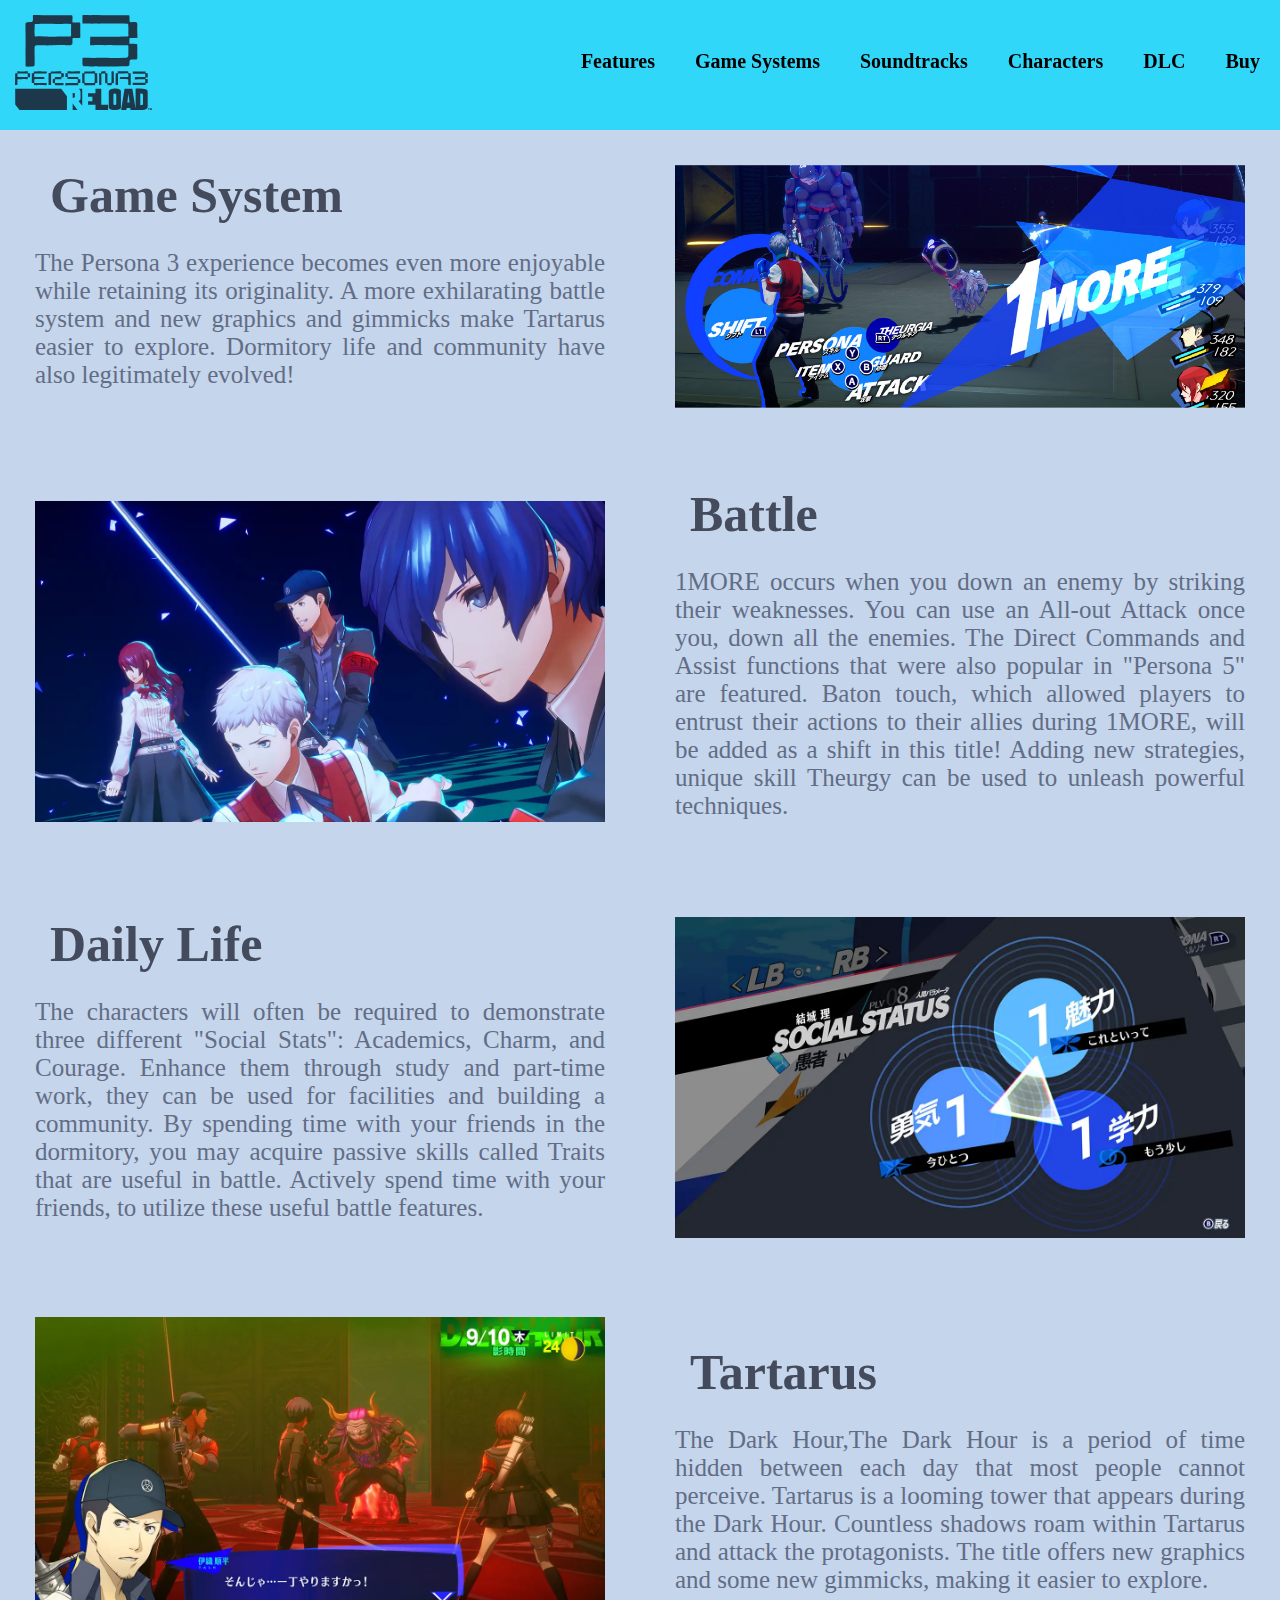
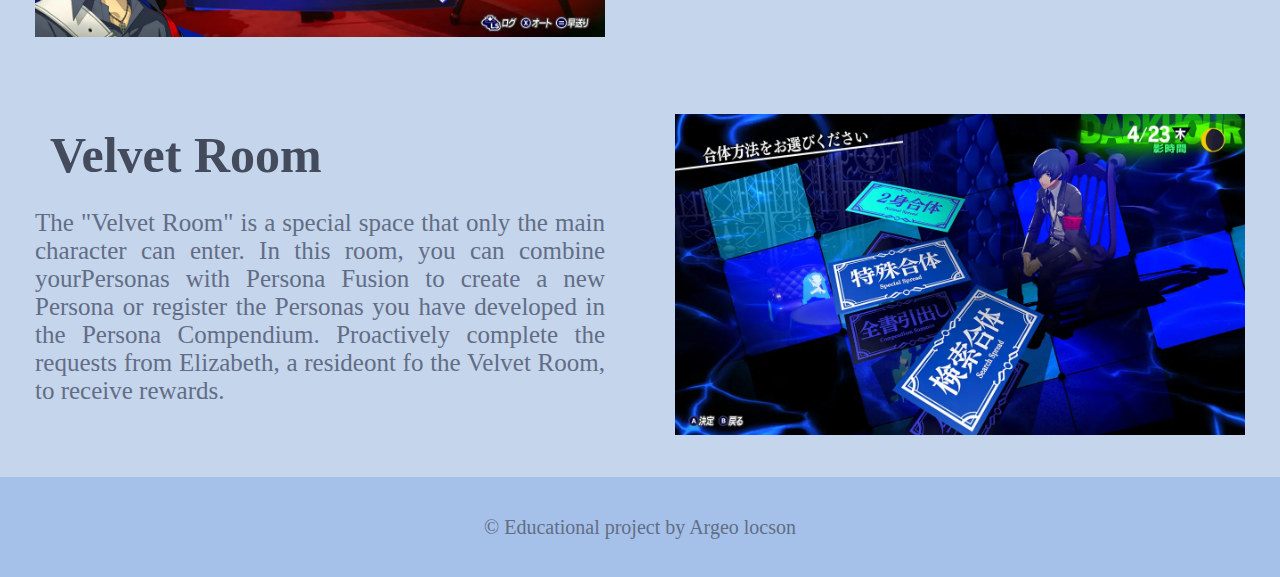
<file: Web Project/gamesystems.html>
<!DOCTYPE html>
<html>

<head>
    <title>Persona 3 Reload</title>
    <link rel="icon" type="image/x-icon" href="images/P3RLogo.png">
    <link rel="stylesheet" href="CSS/description.css">
    <link rel="stylesheet" href="CSS/global.css">
    <link rel="stylesheet" href="CSS/navigation.css">
    <link rel="stylesheet" href="CSS/trailer.css">
    <style>
        html {
            scroll-behavior: smooth;
            box-sizing: border-box;
            scroll-padding-top: 145px;
            /* height of sticky header */
          }
    
          body {
            width: 100%;
            margin: 0;
            padding: 0;
            overflow-x: hidden;
            background-color: #dde5f4;
          }
    
          .header {
            font-size: 25px;
          }
    
          .section-container {
            display: flex;
            flex-direction: row;
            font-size: 30px;
            text-align: justify;
            background-color: #c5d5ec;
          }
    
          .left-container {
            display: flex;
            justify-content: center;
            align-items: center;
            padding: 10px;
            margin: 25px 25px;
            flex: 50%;
          }
    
          .right-container {
            padding: 10px;
            display: flex;
            justify-content: center;
            align-items: center;
            margin: 25px 25px;
            flex: 50%;
          }
    
          .contact-form input {
            margin: 15px 0;
            display: block;
          }
    
          .logo6 {
            width: 50%;
            margin-left: auto;
            position: absolute;
            right: 330px;
            top: 50%;
            bottom: 0%;
            display: grid;
            width: 40%;
            justify-items: center;
            z-index: 0;
          }
    
          /* Checks for width and height of the web */
          @media (max-width: 890px) {
            iframe {
              height: 317px;
              width: 560px;
            }
    
            .trailer-section {
              margin-top: 50px;
              height: 500px;
            }
    
            /* Change top bar tab lists */
            .father {
              display: contents;
            }
    
            .topspace {
              height: 65px;
              background-color: rgba(0, 182, 255, 0.8);
            }
    
            .navbar {
              display: none;
            }
    
            /* repositions */
            .logo6 {
              right: 330px;
              top: 42%;
            }
    
            .html {
              scroll-padding-top: 275px;
              /* height of sticky header */
            }
          }
    </style>
    <script></script>
    <base />
</head>

<body>
    <nav>
        <div class="father">
            <div class="topnav">
                <a href="#" id="logo">
                    <img src="images/p3rlogo.svg">
                </a>
                <div id="myLinks">
                    <a href="./index.html">Features</a>
                    <a href="./gamesystems.html">Game Systems</a>
                    <a href="./tracks.html">Soundtracks</a>
                    <a href="./characters.html">Characters</a>
                    <a href="./dlc.html">DLC</a>
                    <a href="./buy.html">Buy</a>
                </div>
                <a href="javascript:void(0);" class="icon" onclick="myFunction()">
                    <img id="NavStackIcon" src="images/stack logo.png">
                </a>
            </div>
        </div>
        <div class="navbar">
            <a href="#" id="logo2">
                <img src="images/p3rlogo.svg">
            </a>
            <a href="./buy.html" class="menu-element">Buy</a>
            <a href="./dlc.html" class="menu-element">DLC</a>
            <a href="./characters.html" class="menu-element">Characters</a>
            <a href="./tracks.html" class="menu-element">Soundtracks</a>
            <a href="./gamesystems.html" class="menu-element">Game Systems</a>
            <a href="./index.html" class="menu-element">Features</a>
        </div>
    </nav>
    <main>
        <div class="topspace"></div>
        <div class="game_system">
            <div class="section-container">
                <div class="left-container">
                    <div class="text-section" id="game-s">
                        <span class="header-section">Game System</span>
                        <p style="font-size: 25px;">The Persona 3 experience becomes even more enjoyable while retaining its originality. A more exhilarating battle system and new graphics and gimmicks make Tartarus easier to explore. Dormitory life and community have also legitimately
                            evolved!</p>
                    </div>
                </div>
                <div class="right-container">
                    <div class="image-section">
                        <img src="images/intro-pic-1more.jpg">
                    </div>
                </div>
            </div>
            <div class="section-container">
                <div class="left-container">
                    <div class="image-section">
                        <img src="images/battle.webp">
                    </div>
                </div>
                <div class="right-container">
                    <div class="text-section" id="game-s">
                        <span class="header-section">Battle</span>
                        <p style="font-size: 25px;">1MORE occurs when you down an enemy by striking their weaknesses. You can use an All-out Attack once you, down all the enemies. The Direct Commands and Assist functions that were also popular in "Persona 5" are featured. Baton
                            touch, which allowed players to entrust their actions to their allies during 1MORE, will be added as a shift in this title! Adding new strategies, unique skill Theurgy can be used to unleash powerful techniques.</p>
                    </div>
                </div>
            </div>
            <div class="section-container">
                <div class="left-container">
                    <div class="text-section" id="game-s">
                        <span class="header-section">Daily Life</span>
                        <p style="font-size: 25px;">The characters will often be required to demonstrate three different "Social Stats": Academics, Charm, and Courage. Enhance them through study and part-time work, they can be used for facilities and building a community. By spending
                            time with your friends in the dormitory, you may acquire passive skills called Traits that are useful in battle. Actively spend time with your friends, to utilize these useful battle features.</p>
                    </div>
                </div>
                <div class="right-container">
                    <div class="image-section">
                        <img src="images/daily_life.webp">
                    </div>
                </div>
            </div>
            <div class="section-container">
                <div class="left-container">
                    <div class="image-section">
                        <img src="images/tartarus.webp">
                    </div>
                </div>
                <div class="right-container">
                    <div class="text-section" id="game-s">
                        <span class="header-section">Tartarus</span>
                        <p style="font-size: 25px;">The Dark Hour,The Dark Hour is a period of time hidden between each day that most people cannot perceive. Tartarus is a looming tower that appears during the Dark Hour. Countless shadows roam within Tartarus and attack the protagonists.
                            The title offers new graphics and some new gimmicks, making it easier to explore.</p>
                    </div>
                </div>
            </div>
            <div class="section-container">
                <div class="left-container">
                    <div class="text-section" id="game-s">
                        <span class="header-section">Velvet Room</span>
                        <p style="font-size: 25px;">The "Velvet Room" is a special space that only the main character can enter. In this room, you can combine yourPersonas with Persona Fusion to create a new Persona or register the Personas you have developed in the Persona Compendium.
                            Proactively complete the requests from Elizabeth, a resideont fo the Velvet Room, to receive rewards.</p>
                    </div>
                </div>
                <div class="right-container">
                    <div class="image-section">
                        <img src="images/velvet.webp">
                    </div>
                </div>
            </div>
        </div>
    </main>
    <footer>
        <p> © Educational project by Argeo locson</p>
    </footer>
    <script>
        function myFunction() {
            var x = document.getElementById("myLinks");
            if (x.style.display === "block") {
              x.style.display = "none";
            } else {
              x.style.display = "block";
            }
          }
    </script>
    <script src="JS/scrollx.js"></script>
</body>

</html>
</file>
<file: Web Project/CSS/description.css>
.features {
    padding: 10px;
    margin: 0px 25px;
    flex: 50%;
    height: auto;
    color: #626d85;
}

.fdesc {
    font-size: 25px;
}

.features img {
    width: 100%;
}

.text-section {
    background-color: #c5d5ec;
    color: #626d85;
    font-weight: 400;
    height: auto;
    font-size: 18px;
}

.image-section img {
    min-width: 50%;
    width: 100%;
}

.image-section2 img {
    min-width: 70%;
    width: 70%;
}

.header-section {
    color: #444b5c;
    font-weight: 900;
    height: 375px;
    font-size: 50px;
    margin: 35px 15px;
}
</file>
<file: Web Project/CSS/navigation.css>
.topnav img {
    width: 100%;
    height: 100%;
}

#logo {
    height: 35px;
    width: 35px;
}

.father {
    display: none;
}

.topnav {
    overflow: hidden;
    background-color: rgba(66, 194, 245, 0.8);
    position: fixed;
    top: 0;
    width: 100%;
    z-index: 5;
}

.topnav #myLinks {
    display: none;
}

.topnav a {
    color: black;
    padding: 14px 16px;
    text-decoration: none;
    font-size: 17px;
    display: block;
}

.topnav a.icon {
    background: rgba(66, 194, 245, 0.0);
    display: block;
    position: absolute;
    right: 0;
    top: 0;
    margin-top: 8px;
}

.topnav a:hover {
    background-color: rgba(0, 182, 255, 0.8);
    color: white;
}

.navbar {
    overflow: hidden;
    background-color: rgba(36, 214, 248, 0.75);
    position: fixed;
    top: 0;
    width: 100%;
    z-index: 1;
}

.navbar .menu-element {
    float: right;
    display: block;

    color: black;
    text-align: center;
    padding: 50px 20px;
    text-decoration: none;
    font-weight: 900;
    font-size: 20px;
}

.navbar .menu-element:hover {
    background: rgb(5, 205, 255);
    color: white;
}

.navbar img {
    margin: 15px;
}

#NavStackIcon {
    height: 15px;
    width: 15px;
}
</file>
<file: Web Project/CSS/trailer.css>
.trailer-section {
    width: 100%;
    height: 650px;
    text-align: center;
    background-color: #dde5f4;
}

#trailer-header {
    height: 100px;
    font-size: 75px;
    padding: 25px;
    font-weight: 900;
}

.trailer-link {
    text-decoration: none;
    color: black;
}
</file>
<file: Web Project/CSS/global.css>
.topspace {
    width: 100%;
	height: 130px;
	background-color: rgba(36, 214, 248, 0.75);
}

         footer {
         width: 100%;
         height: 100px;
         background-color: #a5c1e9;
         font-size: 20px;
         display: flex;
         align-items: center;
         justify-content: center;
         }
         footer {
         text-decoration: none;
         color: #626d85;
         }
</file>
<file: Web Project/CSS/characters.css>
.sticky-parent {
    height: 800vh;
    background-color: #a5c1e9;
}

.sticky {
    position: sticky;
    top: 0;
    height: 100vh;
}

.scroll-section {
    position: absolute;
    top: 0;
    height: 100%;
    width: 750vw;
    will-change: transform;
    display: flex;
    align-items: center;
    padding: 0 5vw;

}


.section-item {
    width: 700px;
    min-width: 450px;
    min-height: 300px;
    margin: 45px;
}

.char-face {
    display: flex;
    justify-content: center;
    align-items: center;
}

.char-face img {
    max-width: 100%;
    margin-right: 80px;
}

.character-card {
    display: flex;
    flex-direction: row;
}

.flex-container-2 {
    display: flex;
    flex-direction: column;
    font-size: 20px;
    text-align: justify;
    align-items: center;
    background-color: #a5c1e9;
}

.alternative {
    display: none;
}

.name {
    text-align: center;
    font-size: 35px;
    font-weight: 900;
}

.story {
    text-align: center;
    font-size: 25px;
    padding: 10px;
}
</file>
<file: Web Project/CSS/dlc.css>
.buy-section {
			width: 100%;
			height: 500px;
			font-size: 75px;
			background-color: white;
			text-align: center;
			line-height: 250px;
		}

		.dlc-section {
			width: 100%;
			height: auto;
			background-color: #dde5f4;
			text-align: center;
		}

		#dlc {
			height: 100px;
			font-size: 75px;
			padding-top: 45px;
			font-weight: 900;
		}

		#dlc-desc {
			color: #626d85;
			font-weight: 400;
			margin: 45px;
		}

		.dlc-options {
			display: flex;
			flex-direction: row;
			justify-content: space-evenly;
		}

		/* The flip card container - set the width and height to whatever you want. We have added the border property to demonstrate that the flip itself goes out of the box on hover (remove perspective if you don't want the 3D effect */
		.flip-card {
			background-color: transparent;
			width: 390px;
			height: 450px;
			margin-bottom: 30px;
		}

		/* This container is needed to position the front and back side */
		.flip-card-inner {
			position: relative;
			width: 100%;
			height: 100%;
			text-align: center;
			transition: transform 0.8s;
			transform-style: preserve-3d;
		}

		/* Do an horizontal flip when you move the mouse over the flip box container */
		.flip-card:hover .flip-card-inner {
			transform: rotateY(180deg);
		}

		/* Position the front and back side */
		.flip-card-front,
		.flip-card-back {
			position: absolute;
			width: 100%;
			height: 100%;
			-webkit-backface-visibility: hidden;
			/* Safari */
			backface-visibility: hidden;
		}

		/* Style the front side (fallback if image is missing) */
		.flip-card-front {
			background-color: #1180dd;
			color: black;
		}

		/* Style the back side */
		.flip-card-back {
			background-color: dodgerblue;
			color: white;
			transform: rotateY(180deg);
		}

		.flip-card-back img {
			height: 150px;
			width: 300px;
		}

        .contact-section {
			height: 450px;
			background-color: #c5d5ec;
			display: flex;
			flex-direction: row;
		}

		.contact {
			min-width: 250px;
			width: 40%;
			float: right;
			margin: 45px 60px;
			padding: 15px;
			overflow-y: auto;
			border: solid black 1px;
		}

		#special-contact {
			overflow-y: hidden;
		}

        
		@media (max-width: 1300px) {
			.dlc-options {
				flex-direction: column;
				align-items: center;
				justify-content: center;
			}
		}

		@media (max-width: 1000px) {
			.contact-section {
				flex-direction: column;
			}


			#special-contact {
				overflow-y: auto;
			}

			.contact {
				width: 70%;
				float: right;
				margin: 45px 60px;
				overflow-y: auto;
			}
		}
</file>
